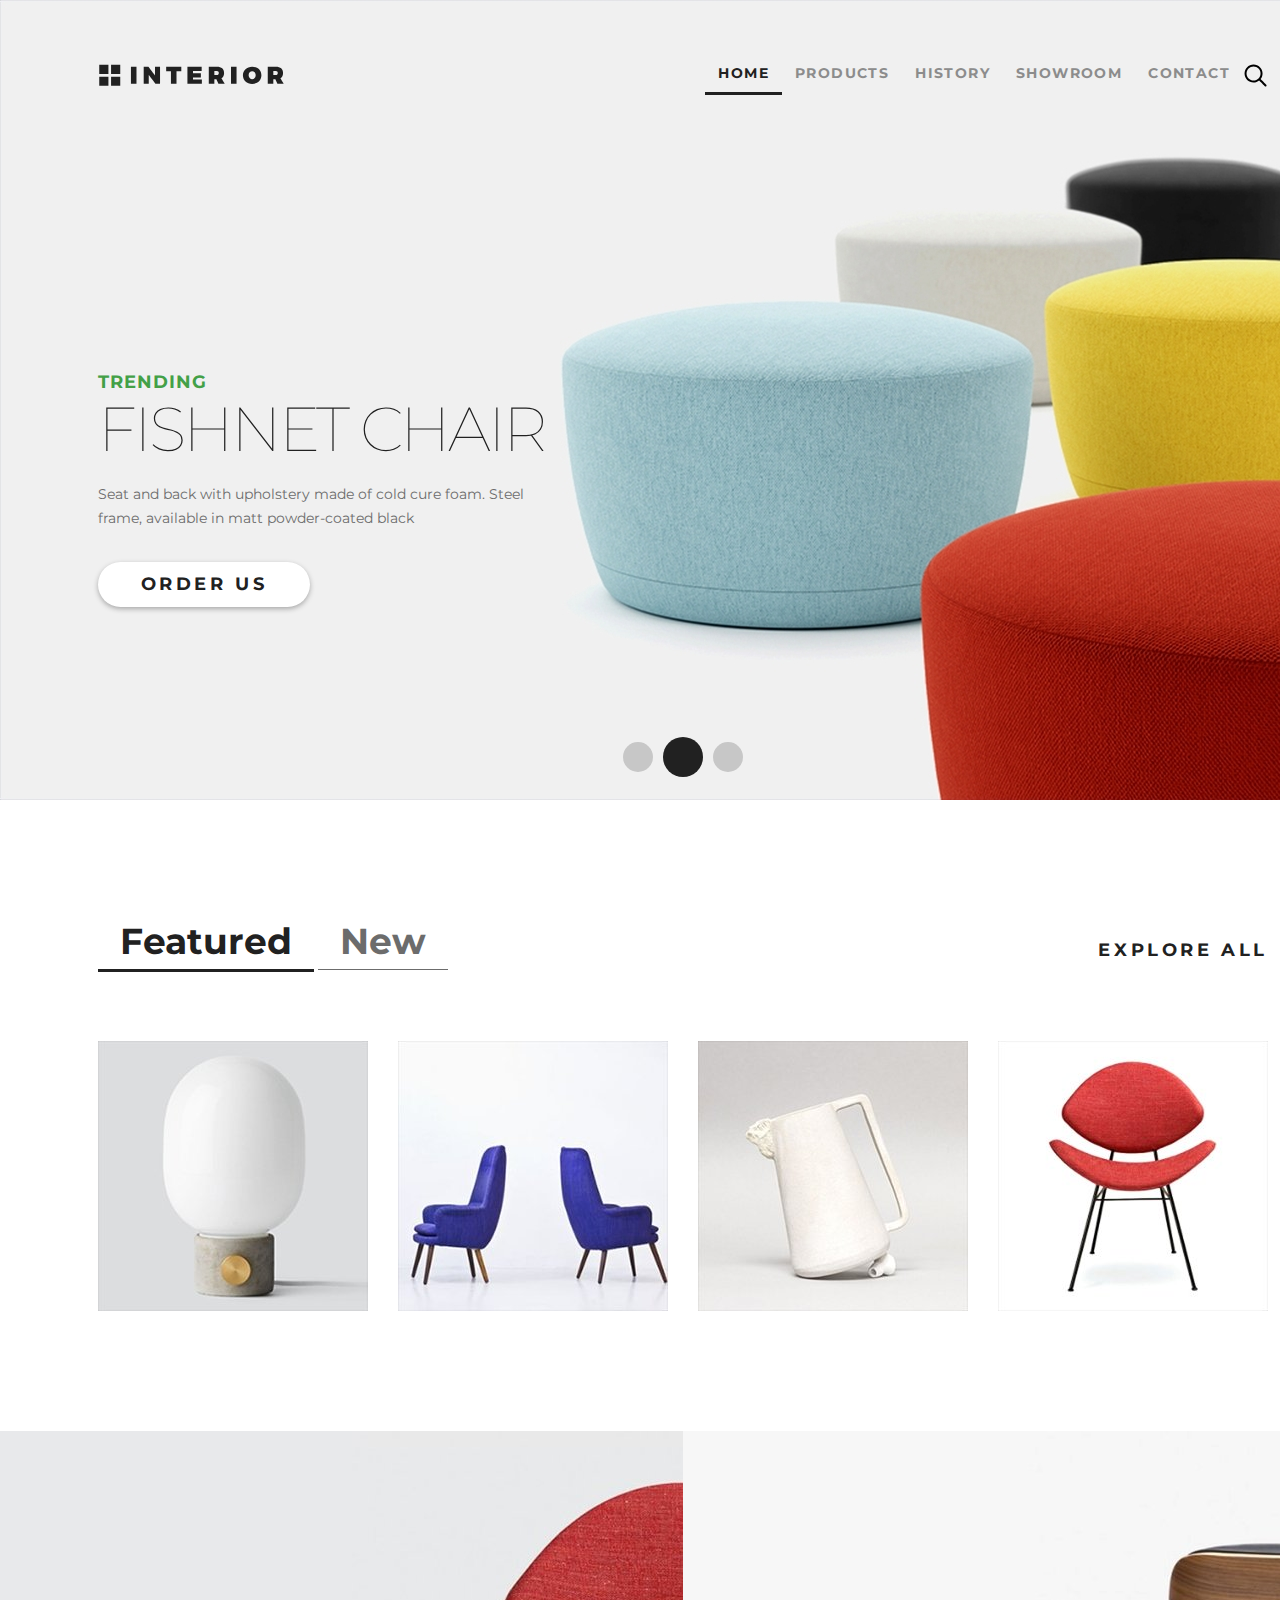
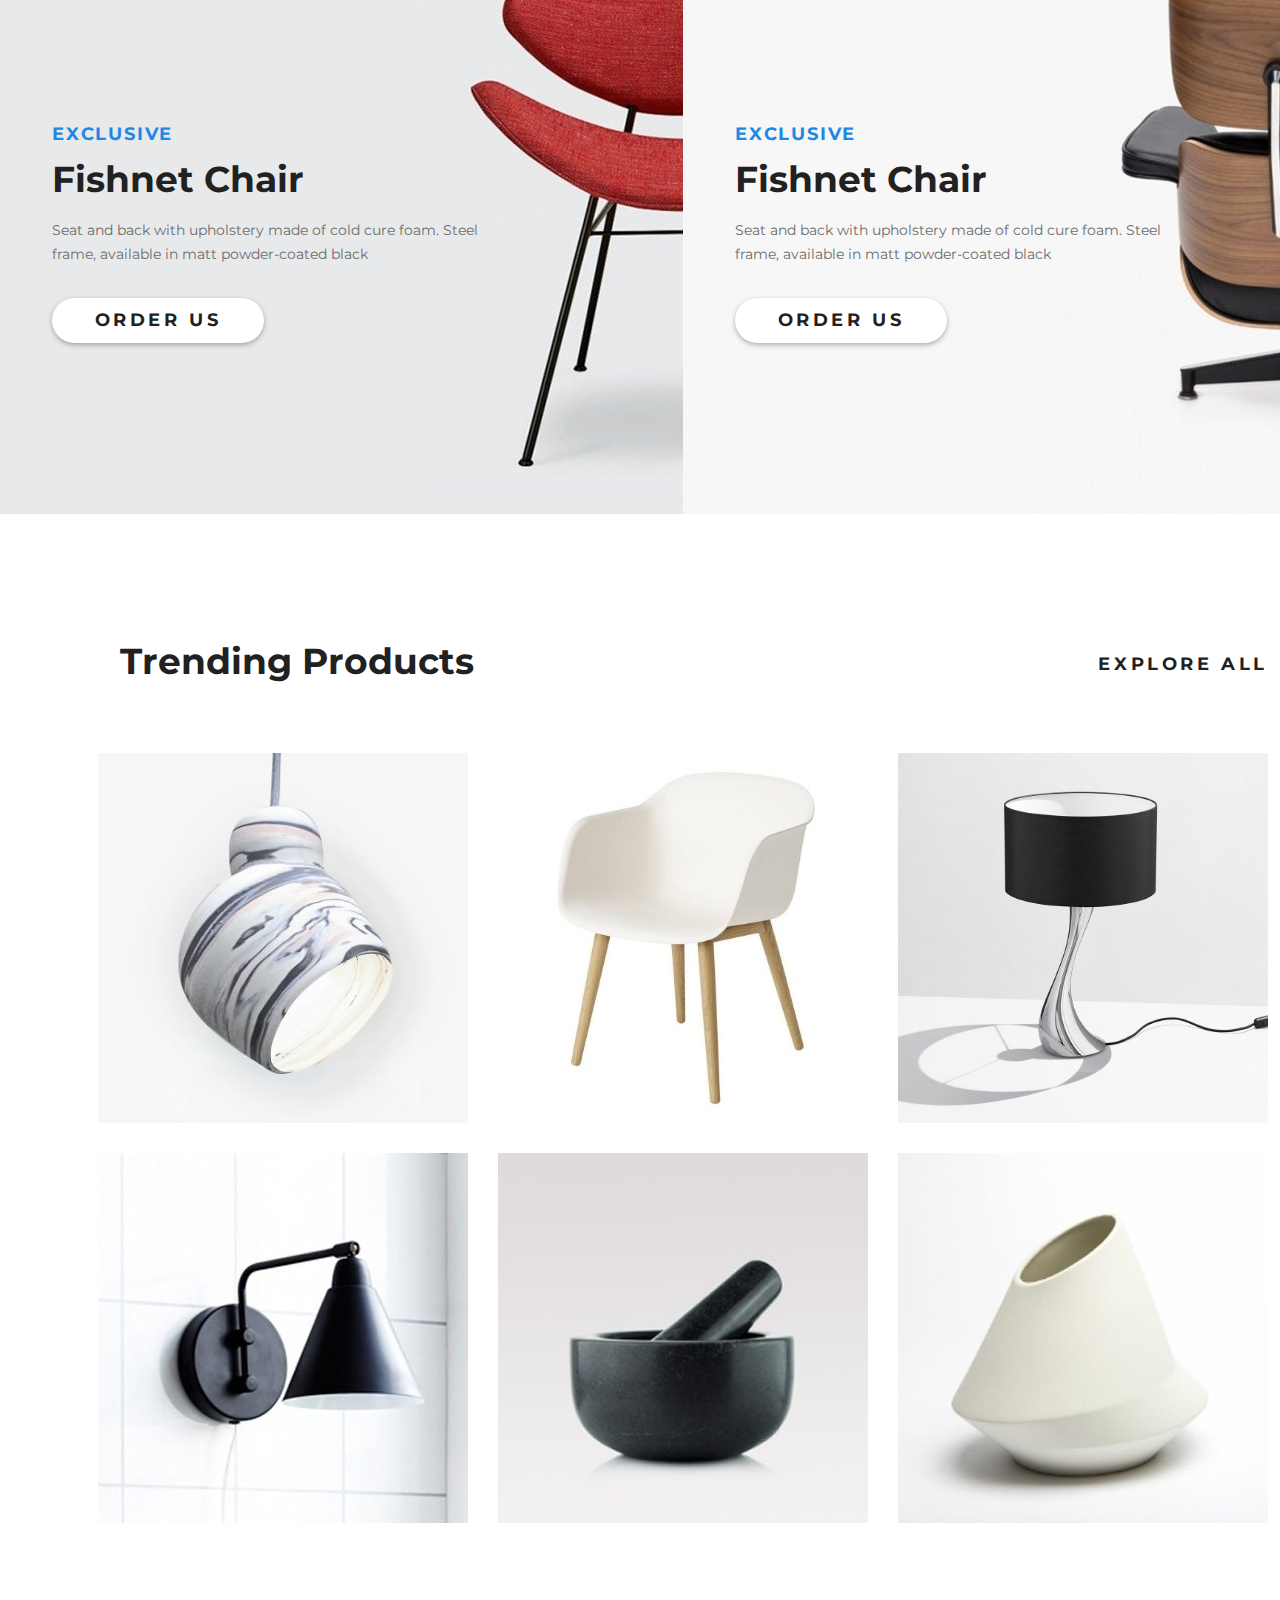
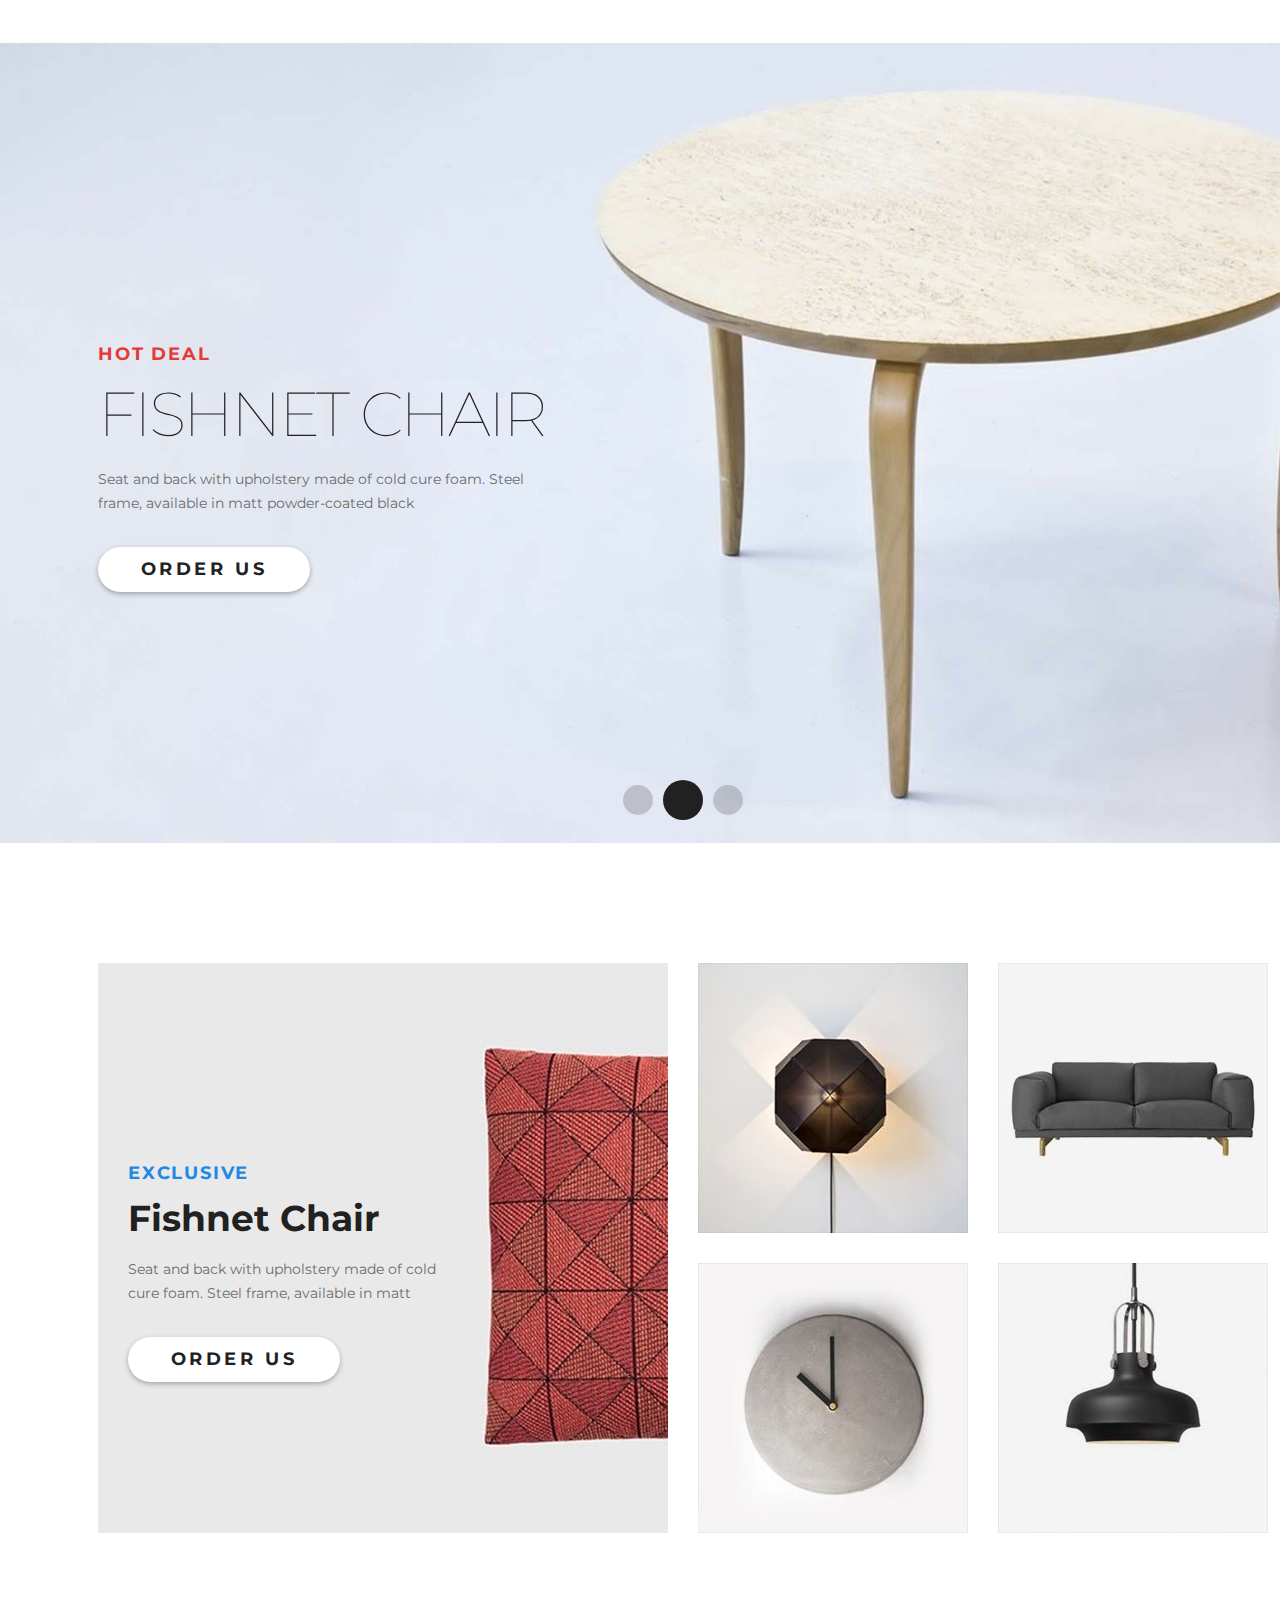
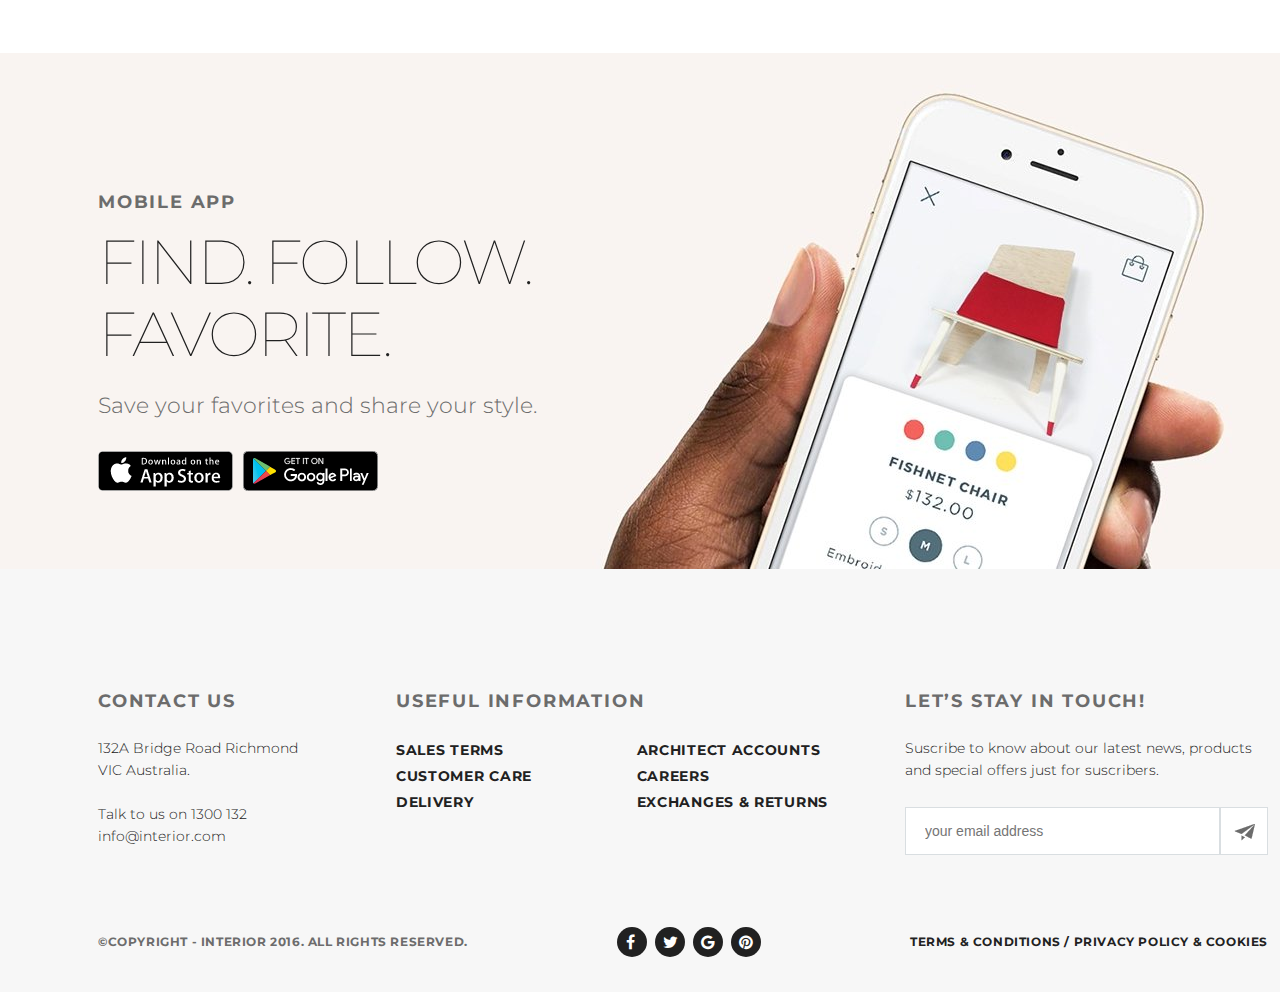
<file: index.html>
<!DOCTYPE html>
<html lang="en">
  <head>
    <meta charset="UTF-8" />
    <meta name="viewport" content="width=device-width, initial-scale=1.0" />
    <link rel="stylesheet" href="styles/style.css" />
    <link href="https://fonts.googleapis.com/css2?family=Montserrat:wght@100;300;400;700&display=swap" rel="stylesheet" />
    <link rel="stylesheet" href="https://cdnjs.cloudflare.com/ajax/libs/font-awesome/4.7.0/css/font-awesome.min.css" />
    <link rel="shortcut icon" href="interior.ico" type="image/x-icon" />
    <title>InteriorShop</title>
  </head>
  <body>
    <div class="container">
      <div class="slider padding-site">
        <!-- ХИДЕР -->
        <header class="header clearfix">
          <a class="menu-logo" href="index.html">
            <img src="img/logo.svg" alt="logo" />
          </a>
          <nav>
            <ul class="menu clearfix">
              <li class="menu-list">
                <a href="#" class="menu-link menu-link-active">HOME</a>
              </li>
              <li class="menu-list">
                <a href="products.html" class="menu-link">PRODUCTS</a>
              </li>
              <li class="menu-list">
                <a href="#" class="menu-link">HISTORY</a>
              </li>
              <li class="menu-list">
                <a href="#" class="menu-link">SHOWROOM</a>
              </li>
              <li class="menu-list">
                <a href="contacts.html" class="menu-link">CONTACT</a>
              </li>
              <li class="menu-list">
                    <a href="#" class="menu-search">
                  <img src="img/search.svg" alt="search" />
                </a>
              </li>
            </ul>
          </nav>
        </header>
        <!-- ТЕКСТ НА СЛАЙДЕРЕ ПОД ХИДЕРОМ -->
        <div class="slider-text">
          <p class="slider-trending">TRENDING</p>
          <h2 class="slider-h2">Fishnet Chair</h2>
          <p class="slider-content">Seat and back with upholstery made of cold cure foam. Steel frame, available in matt powder-coated black</p>
          <a href="product-details.html" class="button">
            <span>Order Us</span>
          </a>
        </div>
        <div class="pagination"><a href="#" class="circle"></a><a href="#" class="circle circle-active"></a><a href="#" class="circle"></a></div>
      </div>
      <!-- FEATURED-NEW - explore all  -->
      <div class="featured-content padding-site">
        <a href="#" class="featured-text featured-text-active">Featured</a>
        <a href="#" class="featured-text">New</a>
        <div class="explore-button">
          <a href="products.html">
            <span>Explore all</span>
          </a>
        </div>
      </div>
      <div class="product-container padding-site">
        <!-- - 4 картинки в ряд -->
        <div class="featured-product">
          <img src="img/product_1_172.jpg" alt="product_1" class="featured-image" />
          <div class="overlay">
            <a href="product-details.html" class="img-button"><img src="img/arrow_181.svg" alt="arrow_181" /></a>
            <div class="overlay-header">Fishnet Chair</div>
            <div class="overlay-text">Seat and back with upholstery made of cold cure foam</div>
          </div>
        </div>
        <div class="featured-product">
          <img src="img/product_2_170.jpg" alt="product_2" class="featured-image" />
          <div class="overlay">
            <a href="product-details.html" class="img-button"><img src="img/arrow_181.svg" alt="arrow_181" /></a>
            <div class="overlay-header">Fishnet Chair</div>
            <div class="overlay-text">Seat and back with upholstery made of cold cure foam</div>
          </div>
        </div>
        <div class="featured-product">
          <img src="img/product_3_168.jpg" alt="product_3" class="featured-image" />
          <div class="overlay">
            <a href="product-details.html" class="img-button"><img src="img/arrow_181.svg" alt="arrow_181" /></a>
            <div class="overlay-header">Fishnet Chair</div>
            <div class="overlay-text">Seat and back with upholstery made of cold cure foam</div>
          </div>
        </div>
        <div class="featured-product">
          <img src="img/product_4_166.jpg" alt="product_4" class="featured-image" />
          <div class="overlay">
            <a href="product-details.html" class="img-button"><img src="img/arrow_181.svg" alt="arrow_181" /></a>
            <div class="overlay-header">Fishnet Chair</div>
            <div class="overlay-text">Seat and back with upholstery made of cold cure foam</div>
          </div>
        </div>
      </div>
      <!-- ПРОМО МАТЕРИАЛЫ (БОЛЬШИЕ КАРТИНКИ) -->
      <div class="promo-container">
        <div class="promo-item-left">
          <div class="slider-text">
            <p class="slider-promo">Exclusive</p>
            <h2 class="slider-h2-promo">Fishnet Chair</h2>
            <p class="slider-content">Seat and back with upholstery made of cold cure foam. Steel frame, available in matt powder-coated black</p>
            <a href="product-details.html" class="button"><span>Order Us</span></a>
          </div>
        </div>
        <div class="promo-item-right">
          <div class="slider-text">
            <p class="slider-promo">Exclusive</p>
            <h2 class="slider-h2-promo">Fishnet Chair</h2>
            <p class="slider-content">Seat and back with upholstery made of cold cure foam. Steel frame, available in matt powder-coated black</p>
            <a href="product-details.html" class="button"><span>Order Us</span></a>
          </div>
        </div>
      </div>
      <!-- TRENDING PRODUCTS - 6 КАРТИНОК В 2 РЯДА-->
      <div class="trending-products-container padding-site">
        <div class="trending-text">
          <p>Trending Products</p>
        </div>

        <div class="explore-button">
          <a href="products.html"><span>Explore all</span></a>
        </div>
        <div class="trending-imgs">
          <div class="trending-row">
            <div class="featured-product">
              <img src="img/product_11_117.jpg" alt="product_11" />
              <div class="overlay-big">
                <a href="product-details.html" class="img-button"><img src="img/arrow_181.svg" alt="arrow_181" /></a>
                <div class="overlay-header">Fishnet Chair</div>
                <div class="overlay-text">Seat and back with upholstery made of cold cure foam. Steel frame, available in matt powder-coated black</div>
              </div>
            </div>
            <div class="featured-product">
              <img src="img/product_21_115.jpg" alt="product_21" />
              <div class="overlay-big">
                <a href="product-details.html" class="img-button"><img src="img/arrow_181.svg" alt="arrow_181" /></a>
                <div class="overlay-header">Fishnet Chair</div>
                <div class="overlay-text">Seat and back with upholstery made of cold cure foam. Steel frame, available in matt powder-coated black</div>
              </div>
            </div>
            <div class="featured-product">
              <img src="img/product_31_113.jpg" alt="product_31" />
              <div class="overlay-big">
                <a href="product-details.html" class="img-button"><img src="img/arrow_181.svg" alt="arrow_181" /></a>
                <div class="overlay-header">Fishnet Chair</div>
                <div class="overlay-text">Seat and back with upholstery made of cold cure foam. Steel frame, available in matt powder-coated black</div>
              </div>
            </div>
          </div>
          <div class="trending-row">
            <div class="featured-product">
              <img src="img/product_41_111.jpg" alt="product_41" />
              <div class="overlay-big">
                <a href="product-details.html" class="img-button"><img src="img/arrow_181.svg" alt="arrow_181" /></a>
                <div class="overlay-header">Fishnet Chair</div>
                <div class="overlay-text">Seat and back with upholstery made of cold cure foam. Steel frame, available in matt powder-coated black</div>
              </div>
            </div>
            <div class="featured-product">
              <img src="img/product_5_109.jpg" alt="product_5" />
              <div class="overlay-big">
                <a href="product-details.html" class="img-button"><img src="img/arrow_181.svg" alt="arrow_181" /></a>
                <div class="overlay-header">Fishnet Chair</div>
                <div class="overlay-text">Seat and back with upholstery made of cold cure foam. Steel frame, available in matt powder-coated black</div>
              </div>
            </div>
            <div class="featured-product">
              <img src="img/product_6_107.jpg" alt="product_6" />
              <div class="overlay-big">
                <a href="product-details.html" class="img-button"><img src="img/arrow_181.svg" alt="arrow_181" /></a>
                <div class="overlay-header">Fishnet Chair</div>
                <div class="overlay-text">Seat and back with upholstery made of cold cure foam. Steel frame, available in matt powder-coated black</div>
              </div>
            </div>
          </div>
        </div>
      </div>
      <!-- HOT DEAL SLIDER  -->
      <div class="slider-hd padding-site">
        <div class="slider-hd-text">
          <p class="slider-hd-header">Hot deal</p>
          <h2 class="slider-hd-h2">Fishnet Chair</h2>
          <p class="slider-hd-content">Seat and back with upholstery made of cold cure foam. Steel frame, available in matt powder-coated black</p>
          <a href="product-details.html" class="button"><span>Order Us</span></a>
        </div>
        <div class="pagination"><a href="#" class="circle"></a><a href="#" class="circle circle-active"></a><a href="#" class="circle"></a></div>
      </div>
      <!-- EXCLUSIVE - 1 + 4 картинки -->
      <div class="exclusive-container padding-site">
        <div class="exclusive-left">
          <div class="slider-text-exclusive">
            <p class="slider-promo">Exclusive</p>
            <h2 class="slider-h2-promo">Fishnet Chair</h2>
            <p class="slider-content-exclusive">Seat and back with upholstery made of cold cure foam. Steel frame, available in matt</p>
            <a href="product-details.html" class="button"><span>Order Us</span></a>
          </div>
        </div>
        <div class="exclusive-right">
          <div class="exclusive-row">
            <a href="product-details.html"><img src="img/product_2_sm_64.jpg" alt="product_2_sm_64" /></a>
            <a href="product-details.html"><img src="img/product_3_sm_62.jpg" alt="product_3_sm_62" /></a>
          </div>
          <div class="exclusive-row">
            <a href="product-details.html"><img src="img/product_4_sm_60.jpg" alt="product_4_sm_60" /></a>
            <a href="product-details.html"><img src="img/product_5_sm_58.jpg" alt="img/product_5_sm_58" /></a>
          </div>
        </div>
      </div>
      <!-- БЛОК ПРО МОБИЛЬНОЕ ПРИЛОЖЕНИЕ -->
      <div class="mobile-app">
        <div class="mobile-text padding-site">
          <p class="slider-mobile">mobile app</p>
          <h2 class="slider-h2-mobile">Find. Follow. Favorite.</h2>
          <p class="slider-mobile-content">Save your favorites and share your style.</p>
          <div class="app-button">
            <a href="https://www.apple.com/ru/app-store/" target="_blank">
              <img src="img/app_store_47.png" alt="app_store" />
            </a>
            <a href="https://play.google.com/store" target="_blank">
              <img src="img/google_play_46.png" alt="google_play" />
            </a>
          </div>
        </div>
      </div>
      <!-- ФУТЕР -->
      <footer>
        <div class="footer-container">
          <div class="footer-top padding-site">
            <div class="footer-contacts">
              <div class="footer-text-header">
                <p>contact us</p>
              </div>
              <div class="footer-contacts-text">132A Bridge Road Richmond VIC Australia.<br /><br />Talk to us on 1300 132 info@interior.com</div>
            </div>
            <div class="footer-info">
              <div class="footer-text-header">Useful Information</div>
              <div class="footer-info-links">
                <div class="footer-info-links-column">
                  <div>
                    <a href="#">Sales terms</a>
                  </div>
                  <div>
                    <a href="#">Customer care</a>
                  </div>
                  <div>
                    <a href="#">Delivery</a>
                  </div>
                </div>
                <div class="footer-info-links-column">
                  <div>
                    <a href="#">Architect accounts</a>
                  </div>
                  <div>
                    <a href="#">Careers</a>
                  </div>
                  <div>
                    <a href="#">Exchanges &amp; returns</a>
                  </div>
                </div>
              </div>
            </div>
            <div class="footer-touch">
              <div class="footer-text-header">
                <p>Let’s Stay in Touch!</p>
              </div>
              <div class="footer-touch-text">
                <p>Suscribe to know about our latest news, products and special offers just for suscribers.</p>
              </div>
              <form class="footer-touch-email">
                <input type="email" class="email-text" placeholder="your email address" />
                <button type="submit" class="email-button"><img src="img/email_logo_19.png" alt="email_logo" /></button>
              </form>
            </div>
          </div>
          <div class="footer-bottom padding-site">
            <div class="copy-terms">&copy;Copyright - INTERIOR 2016. All Rights Reserved.</div>
            <div class="social">
              <a href="https://www.facebook.com/" target="_blank" class="fa fa-facebook"></a>
              <a href="https://twitter.com/?lang=ru" target="_blank" class="fa fa-twitter"></a>
              <a href="https://www.google.com/" target="_blank" class="fa fa-google"></a>
              <a href="https://www.pinterest.com/" target="_blank" class="fa fa-pinterest"></a>
            </div>
            <div class="copy-terms"><a href="#">Terms & Conditions / Privacy policy & Cookies</a></div>
          </div>
        </div>
      </footer>
    </div>
  </body>
</html>
</file>
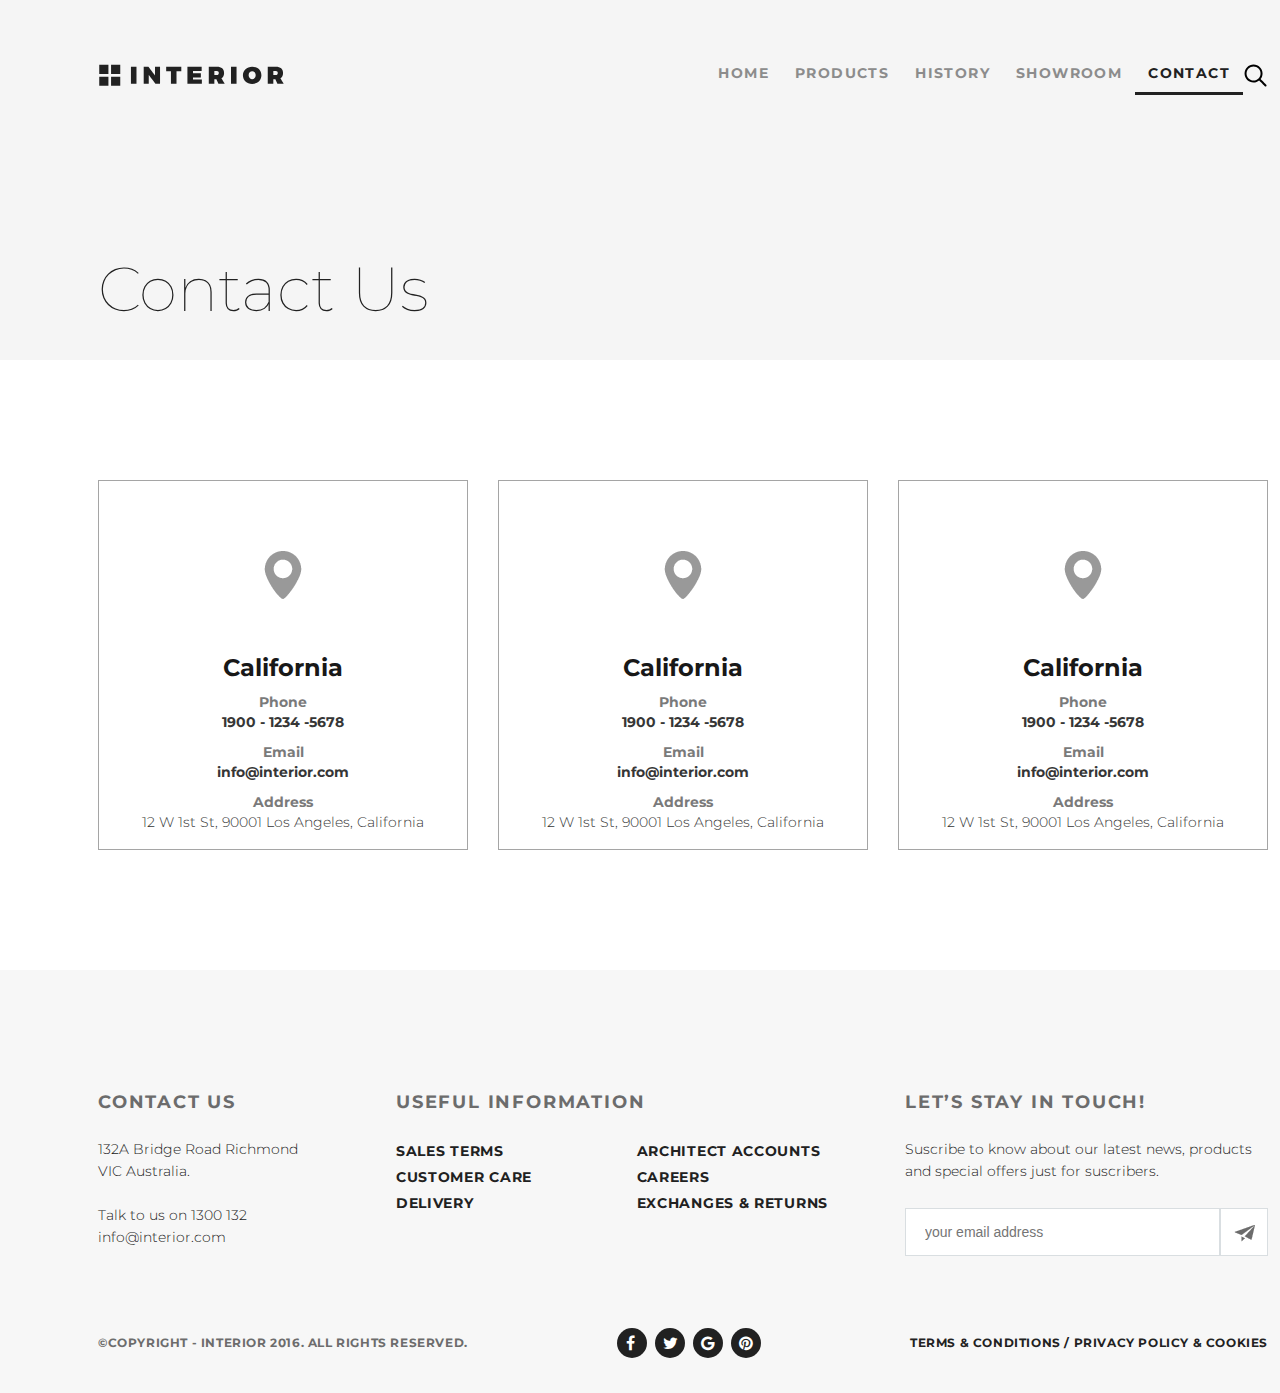
<file: contacts.html>
<!DOCTYPE html>
<html lang="en">
  <head>
    <meta charset="UTF-8" />
    <meta name="viewport" content="width=device-width, initial-scale=1.0" />
    <link rel="stylesheet" href="styles/style.css" />
    <link rel="stylesheet" href="styles/contacts.css" />
    <link href="https://fonts.googleapis.com/css2?family=Montserrat:wght@100;300;400;700&display=swap" rel="stylesheet" />
    <link rel="stylesheet" href="https://cdnjs.cloudflare.com/ajax/libs/font-awesome/4.7.0/css/font-awesome.min.css" />
    <link rel="shortcut icon" href="interior.ico" type="image/x-icon" />
    <title>InteriorShop</title>
  </head>
  <body>
    <div class="container">
      <div class="slider-contacts padding-site">
        <!-- ХИДЕР -->
        <header class="header clearfix">
          <a class="menu-logo" href="index.html">
            <img src="img/logo.svg" alt="logo" />
          </a>
          <nav>
            <ul class="menu clearfix">
              <li class="menu-list">
                <a href="index.html" class="menu-link">HOME</a>
              </li>
              <li class="menu-list">
                <a href="products.html" class="menu-link">PRODUCTS</a>
              </li>
              <li class="menu-list">
                <a href="#" class="menu-link">HISTORY</a>
              </li>
              <li class="menu-list">
                <a href="#" class="menu-link">SHOWROOM</a>
              </li>
              <li class="menu-list">
                <a href="#" class="menu-link menu-link-active"> CONTACT</a>
              </li>
              <li class="menu-list">
                <a href="#" class="menu-search">
                  <img src="img/search.svg" alt="search" />
                </a>
              </li>
            </ul>
          </nav>
        </header>
        <div class="contacts-text">
          <h2 class="contacts-h2">Contact Us</h2>
        </div>
      </div>
      <!-- Ссылки на карты -->
      <div class="contacts-map-container padding-site">
        <div class="contacts-map">
          <a href="https://www.google.com/maps/place/12+W+1st+St,+Los+Angeles,+CA+90012,+%D0%A1%D0%A8%D0%90/@34.0522459,-118.2455981,17z/data=!3m1!4b1!4m8!1m2!2m1!1s12+W+1st+St,+90001+Los+Angeles,+California!3m4!1s0x80c2c648d4127d29:0xfbd425ff5489637c!8m2!3d34.0522459!4d-118.2434094" target="_blank"><img src="img/mapS_32.png" alt="mapSign" class="map-ico" /></a>
          <h2>California</h2>
          <!-- PEA = Phone Email Address -->
          <div>
            <p class="map-PEA">Phone</p>
            <p class="map-PE-text">1900 - 1234 -5678</p>
            <p class="map-PEA">Email</p>
            <p class="map-PE-text">info@interior.com</p>
            <p class="map-PEA">Address</p>
            <p class="map-A-text">12 W 1st St, 90001 Los Angeles, California</p>
          </div>
        </div>
        <div class="contacts-map">
          <a href="https://www.google.com/maps/place/12+W+1st+St,+Los+Angeles,+CA+90012,+%D0%A1%D0%A8%D0%90/@34.0522459,-118.2455981,17z/data=!3m1!4b1!4m8!1m2!2m1!1s12+W+1st+St,+90001+Los+Angeles,+California!3m4!1s0x80c2c648d4127d29:0xfbd425ff5489637c!8m2!3d34.0522459!4d-118.2434094" target="_blank"><img src="img/mapS_32.png" alt="mapSign" class="map-ico" /></a>
          <h2>California</h2>
          <!-- PEA = Phone Email Address -->
          <div>
            <p class="map-PEA">Phone</p>
            <p class="map-PE-text">1900 - 1234 -5678</p>
            <p class="map-PEA">Email</p>
            <p class="map-PE-text">info@interior.com</p>
            <p class="map-PEA">Address</p>
            <p class="map-A-text">12 W 1st St, 90001 Los Angeles, California</p>
          </div>
        </div>
        <div class="contacts-map">
          <a href="https://www.google.com/maps/place/12+W+1st+St,+Los+Angeles,+CA+90012,+%D0%A1%D0%A8%D0%90/@34.0522459,-118.2455981,17z/data=!3m1!4b1!4m8!1m2!2m1!1s12+W+1st+St,+90001+Los+Angeles,+California!3m4!1s0x80c2c648d4127d29:0xfbd425ff5489637c!8m2!3d34.0522459!4d-118.2434094" target="_blank"><img src="img/mapS_32.png" alt="mapSign" class="map-ico" /></a>
          <h2>California</h2>
          <!-- PEA = Phone Email Address -->
          <div>
            <p class="map-PEA">Phone</p>
            <p class="map-PE-text">1900 - 1234 -5678</p>
            <p class="map-PEA">Email</p>
            <p class="map-PE-text">info@interior.com</p>
            <p class="map-PEA">Address</p>
            <p class="map-A-text">12 W 1st St, 90001 Los Angeles, California</p>
          </div>
        </div>
      </div>
      <!-- ФУТЕР -->
      <footer>
        <div class="footer-container">
          <div class="footer-top padding-site">
            <div class="footer-contacts">
              <div class="footer-text-header">
                <p>contact us</p>
              </div>
              <div class="footer-contacts-text">132A Bridge Road Richmond VIC Australia.<br /><br />Talk to us on 1300 132 info@interior.com</div>
            </div>
            <div class="footer-info">
              <div class="footer-text-header">Useful Information</div>
              <div class="footer-info-links">
                <div class="footer-info-links-column">
                  <div>
                    <a href="#">Sales terms</a>
                  </div>
                  <div>
                    <a href="#">Customer care</a>
                  </div>
                  <div>
                    <a href="#">Delivery</a>
                  </div>
                </div>
                <div class="footer-info-links-column">
                  <div>
                    <a href="#">Architect accounts</a>
                  </div>
                  <div>
                    <a href="#">Careers</a>
                  </div>
                  <div>
                    <a href="#">Exchanges &amp; returns</a>
                  </div>
                </div>
              </div>
            </div>
            <div class="footer-touch">
              <div class="footer-text-header">
                <p>Let’s Stay in Touch!</p>
              </div>
              <div class="footer-touch-text">
                <p>Suscribe to know about our latest news, products and special offers just for suscribers.</p>
              </div>
              <form class="footer-touch-email">
                <input type="email" class="email-text" placeholder="your email address" />
                <button type="submit" class="email-button"><img src="img/email_logo_19.png" alt="email_logo" /></button>
              </form>
            </div>
          </div>
          <div class="footer-bottom padding-site">
            <div class="copy-terms">&copy;Copyright - INTERIOR 2016. All Rights Reserved.</div>
            <div class="social">
              <a href="https://www.facebook.com/" target="_blank" class="fa fa-facebook"></a>
              <a href="https://twitter.com/?lang=ru" target="_blank" class="fa fa-twitter"></a>
              <a href="https://www.google.com/" target="_blank" class="fa fa-google"></a>
              <a href="https://www.pinterest.com/" target="_blank" class="fa fa-pinterest"></a>
            </div>
            <div class="copy-terms"><a href="#">Terms & Conditions / Privacy policy & Cookies</a></div>
          </div>
        </div>
      </footer>
    </div>
  </body>
</html>
</file>
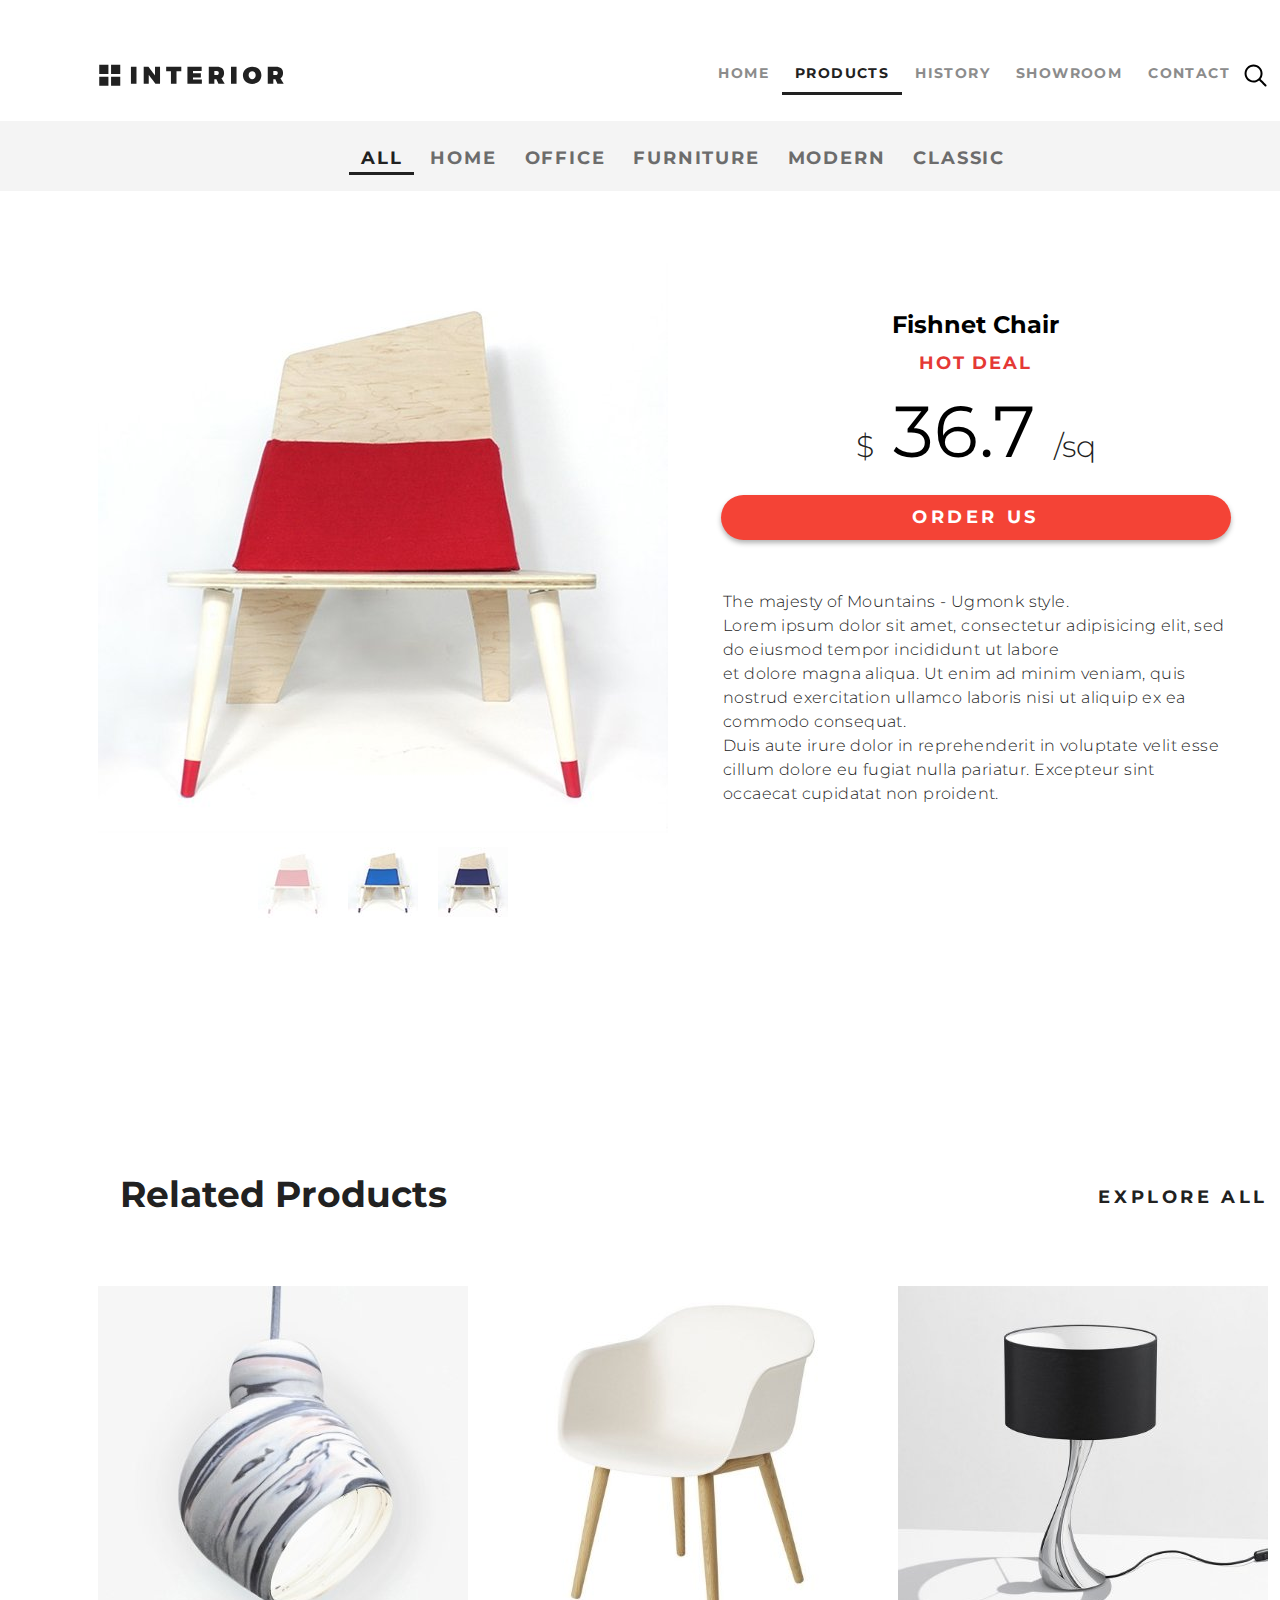
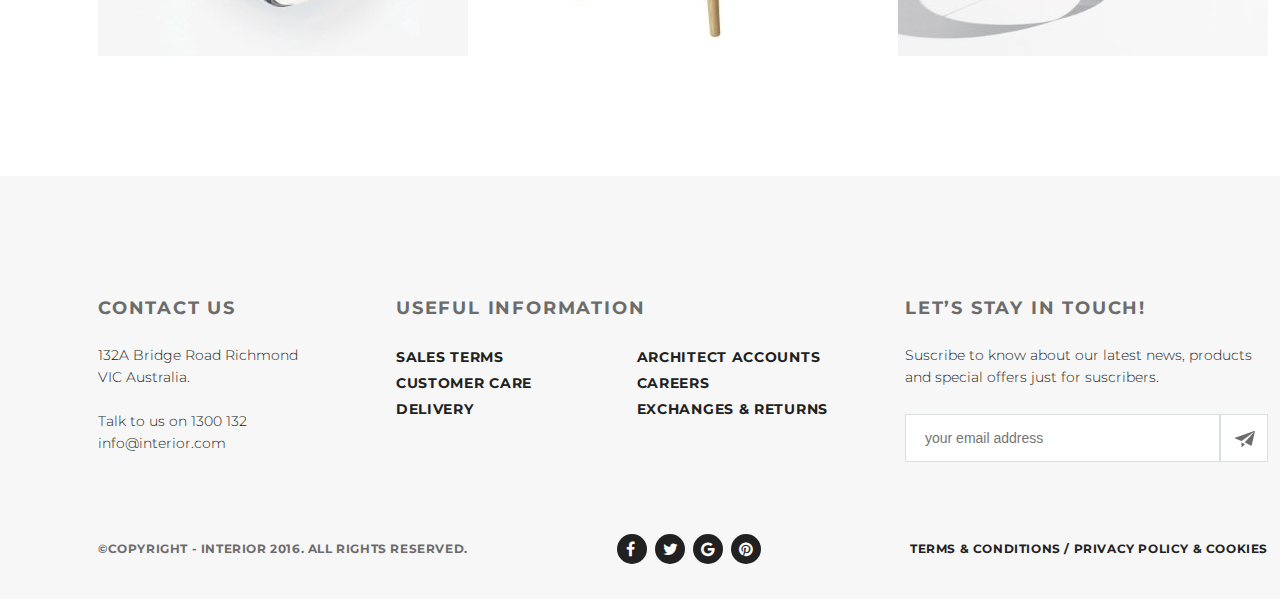
<file: product-details.html>
<!DOCTYPE html>
<html lang="en">
  <head>
    <meta charset="UTF-8" />
    <meta name="viewport" content="width=device-width, initial-scale=1.0" />
    <link rel="stylesheet" href="styles/style.css" />
    <link rel="stylesheet" href="styles/products.css" />
    <link href="https://fonts.googleapis.com/css2?family=Montserrat:wght@100;300;400;700&display=swap" rel="stylesheet" />
    <link rel="stylesheet" href="https://cdnjs.cloudflare.com/ajax/libs/font-awesome/4.7.0/css/font-awesome.min.css" />
    <link rel="shortcut icon" href="interior.ico" type="image/x-icon" />
    <title>InteriorShop</title>
  </head>
  <body>
    <div class="container">
      <div class="slider-contacts padding-site">
        <!-- ХИДЕР -->
        <header class="header clearfix">
          <a class="menu-logo" href="index.html">
            <img src="img/logo.svg" alt="logo" />
          </a>
          <nav>
            <ul class="menu clearfix">
              <li class="menu-list">
                <a href="index.html" class="menu-link">HOME</a>
              </li>
              <li class="menu-list">
                <a href="products.html" class="menu-link menu-link-active">PRODUCTS</a>
              </li>
              <li class="menu-list">
                <a href="#" class="menu-link">HISTORY</a>
              </li>
              <li class="menu-list">
                <a href="#" class="menu-link">SHOWROOM</a>
              </li>
              <li class="menu-list">
                <a href="contacts.html" class="menu-link"> CONTACT</a>
              </li>
              <li class="menu-list">
                <a href="#" class="menu-search">
                  <img src="img/search.svg" alt="search" />
                </a>
              </li>
            </ul>
          </nav>
        </header>
      </div>
      <!-- TAB MENU -->
      <div class="detailes-tab-container">
        <div class="detailes-tab padding-site">
          <a href="#" class="tab-text tab-text-active">All</a>
          <a href="#" class="tab-text">HOME</a>
          <a href="#" class="tab-text">OFFICE</a>
          <a href="#" class="tab-text">FURNITURE</a>
          <a href="#" class="tab-text">MODERN</a>
          <a href="#" class="tab-text">CLASSIC</a>
        </div>
      </div>
      <div class="product-description-container padding-site">
        <div class="product-img">
          <div class="product-img-big">
            <img src="img/slider1_43.jpg" alt="big_red" />
          </div>
          <div class="pagination-imgs">
            <a href="#"><img src="img/controll2_47.jpg" alt="small_red" /></a>
            <a href="#"><img src="img/controll_55.jpg" alt="small_blue" /></a>
            <a href="#"><img src="img/controll11_51.jpg" alt="small_darkblue" /></a>
          </div>
        </div>
        <div class="product-description">
          <div class="product-description-text">
            <h2 class="">Fishnet Chair</h2>
            <p class="slider-hd-header">Hot deal</p>
            <p class="product-price">
              <span>$</span>
              <span>36.7</span>
              <span>/sq</span>
            </p>
            <a href="#" class="red-button"><span>Order Us</span></a>
            <p class="product-text">
              The majesty of Mountains - Ugmonk style.<br />
              Lorem ipsum dolor sit amet, consectetur adipisicing elit, sed do eiusmod tempor incididunt ut labore<br />
              et dolore magna aliqua. Ut enim ad minim veniam, quis nostrud exercitation ullamco laboris nisi ut aliquip ex ea commodo consequat. <br />
              Duis aute irure dolor in reprehenderit in voluptate velit esse cillum dolore eu fugiat nulla pariatur. Excepteur sint occaecat cupidatat non proident.<br />
            </p>
          </div>
        </div>
      </div>
      <div class="related-container padding-site">
        <div class="related-text">
          <p>Related Products</p>
        </div>

        <div class="explore-button">
          <a href="products.html"><span>Explore all</span></a>
        </div>
        <div class="trending-imgs">
          <div class="trending-row">
            <div class="featured-product">
              <img src="img/product_11_117.jpg" alt="product_11" />
              <div class="overlay-big">
                <a href="product-details.html" class="img-button"><img src="img/arrow_181.svg" alt="arrow_181" /></a>
                <div class="overlay-header">Fishnet Chair</div>
                <div class="overlay-text">Seat and back with upholstery made of cold cure foam. Steel frame, available in matt powder-coated black</div>
              </div>
            </div>
            <div class="featured-product">
              <img src="img/product_21_115.jpg" alt="product_21" />
              <div class="overlay-big">
                <a href="product-details.html" class="img-button"><img src="img/arrow_181.svg" alt="arrow_181" /></a>
                <div class="overlay-header">Fishnet Chair</div>
                <div class="overlay-text">Seat and back with upholstery made of cold cure foam. Steel frame, available in matt powder-coated black</div>
              </div>
            </div>
            <div class="featured-product">
              <img src="img/product_31_113.jpg" alt="product_31" />
              <div class="overlay-big">
                <a href="product-details.html" class="img-button"><img src="img/arrow_181.svg" alt="arrow_181" /></a>
                <div class="overlay-header">Fishnet Chair</div>
                <div class="overlay-text">Seat and back with upholstery made of cold cure foam. Steel frame, available in matt powder-coated black</div>
              </div>
            </div>
          </div>
        </div>
      </div>
      <!-- ФУТЕР -->
      <footer>
        <div class="footer-container">
          <div class="footer-top padding-site">
            <div class="footer-contacts">
              <div class="footer-text-header">
                <p>contact us</p>
              </div>
              <div class="footer-contacts-text">132A Bridge Road Richmond VIC Australia.<br /><br />Talk to us on 1300 132 info@interior.com</div>
            </div>
            <div class="footer-info">
              <div class="footer-text-header">Useful Information</div>
              <div class="footer-info-links">
                <div class="footer-info-links-column">
                  <div>
                    <a href="#">Sales terms</a>
                  </div>
                  <div>
                    <a href="#">Customer care</a>
                  </div>
                  <div>
                    <a href="#">Delivery</a>
                  </div>
                </div>
                <div class="footer-info-links-column">
                  <div>
                    <a href="#">Architect accounts</a>
                  </div>
                  <div>
                    <a href="#">Careers</a>
                  </div>
                  <div>
                    <a href="#">Exchanges &amp; returns</a>
                  </div>
                </div>
              </div>
            </div>
            <div class="footer-touch">
              <div class="footer-text-header">
                <p>Let’s Stay in Touch!</p>
              </div>
              <div class="footer-touch-text">
                <p>Suscribe to know about our latest news, products and special offers just for suscribers.</p>
              </div>
              <form class="footer-touch-email">
                <input type="email" class="email-text" placeholder="your email address" />
                <button type="submit" class="email-button"><img src="img/email_logo_19.png" alt="email_logo" /></button>
              </form>
            </div>
          </div>
          <div class="footer-bottom padding-site">
            <div class="copy-terms">&copy;Copyright - INTERIOR 2016. All Rights Reserved.</div>
            <div class="social">
              <a href="https://www.facebook.com/" target="_blank" class="fa fa-facebook"></a>
              <a href="https://twitter.com/?lang=ru" target="_blank" class="fa fa-twitter"></a>
              <a href="https://www.google.com/" target="_blank" class="fa fa-google"></a>
              <a href="https://www.pinterest.com/" target="_blank" class="fa fa-pinterest"></a>
            </div>
            <div class="copy-terms"><a href="#">Terms & Conditions / Privacy policy & Cookies</a></div>
          </div>
        </div>
      </footer>
    </div>
  </body>
</html>
</file>
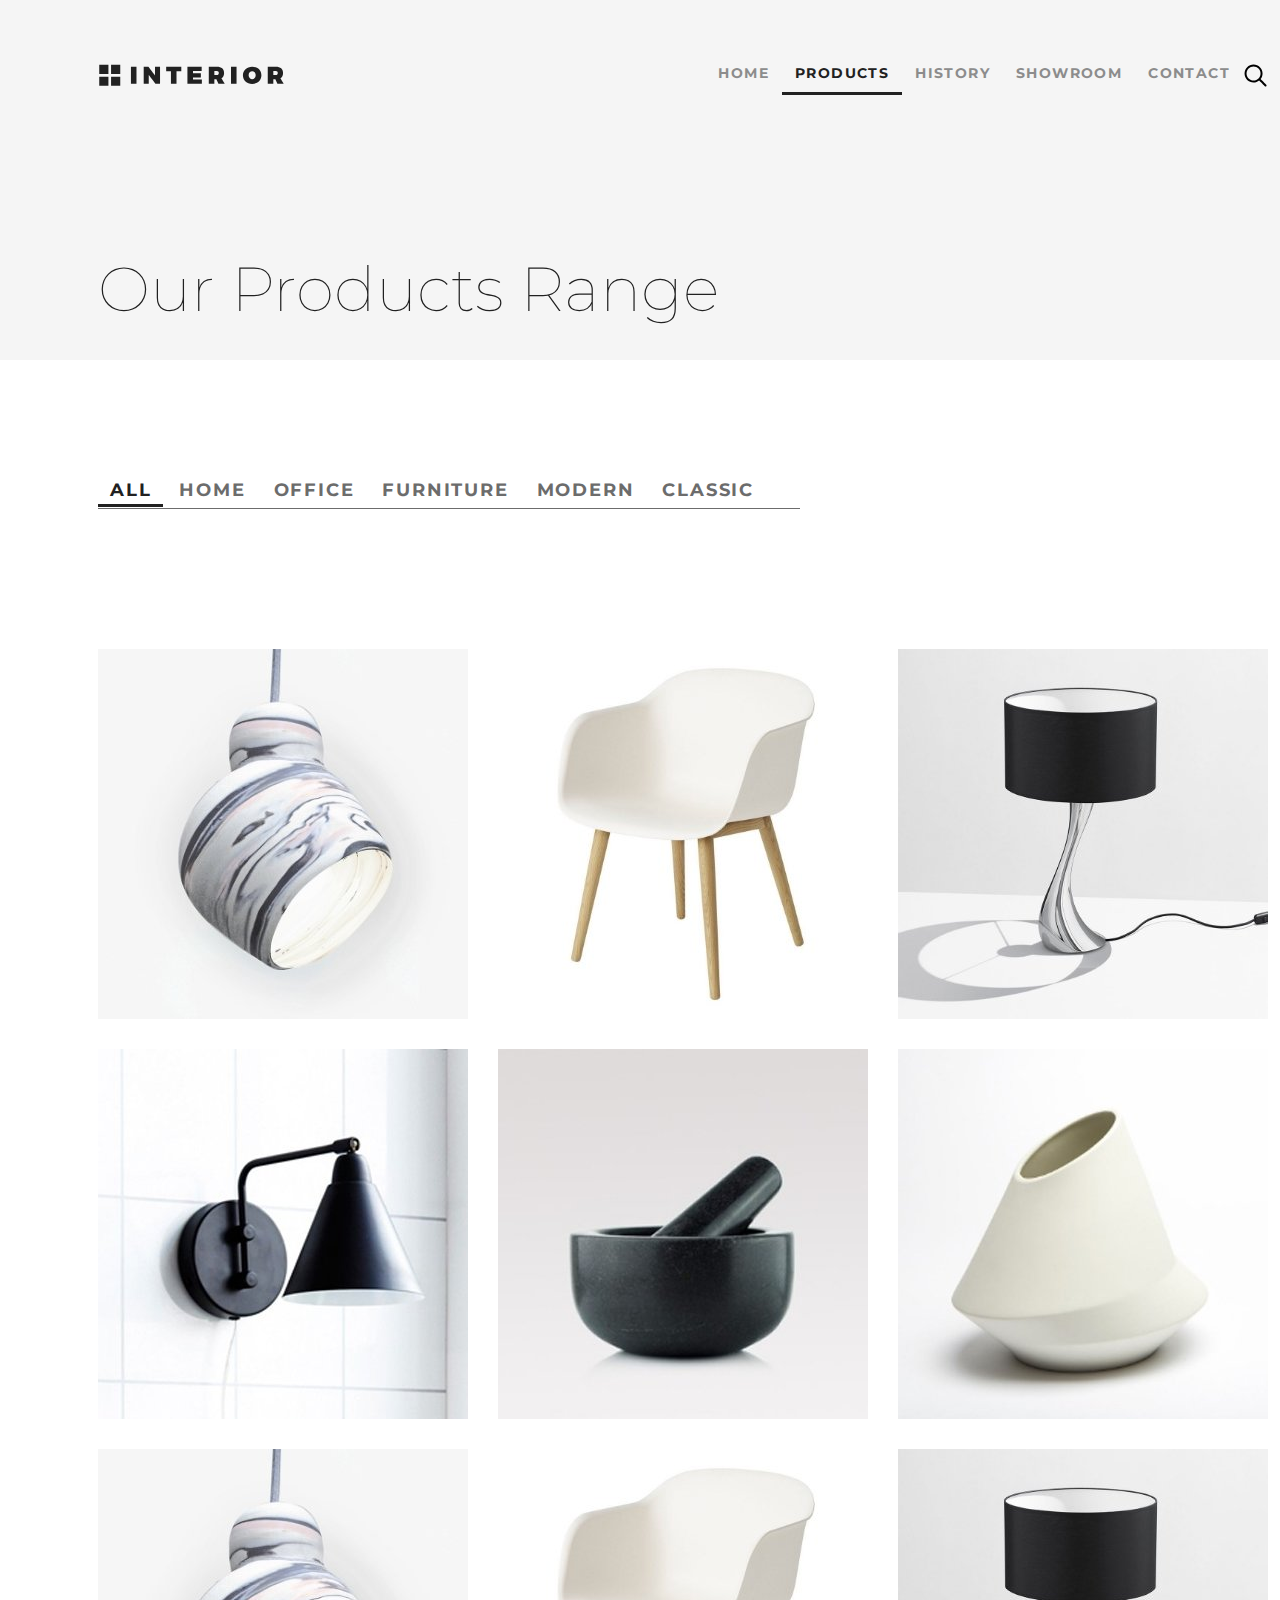
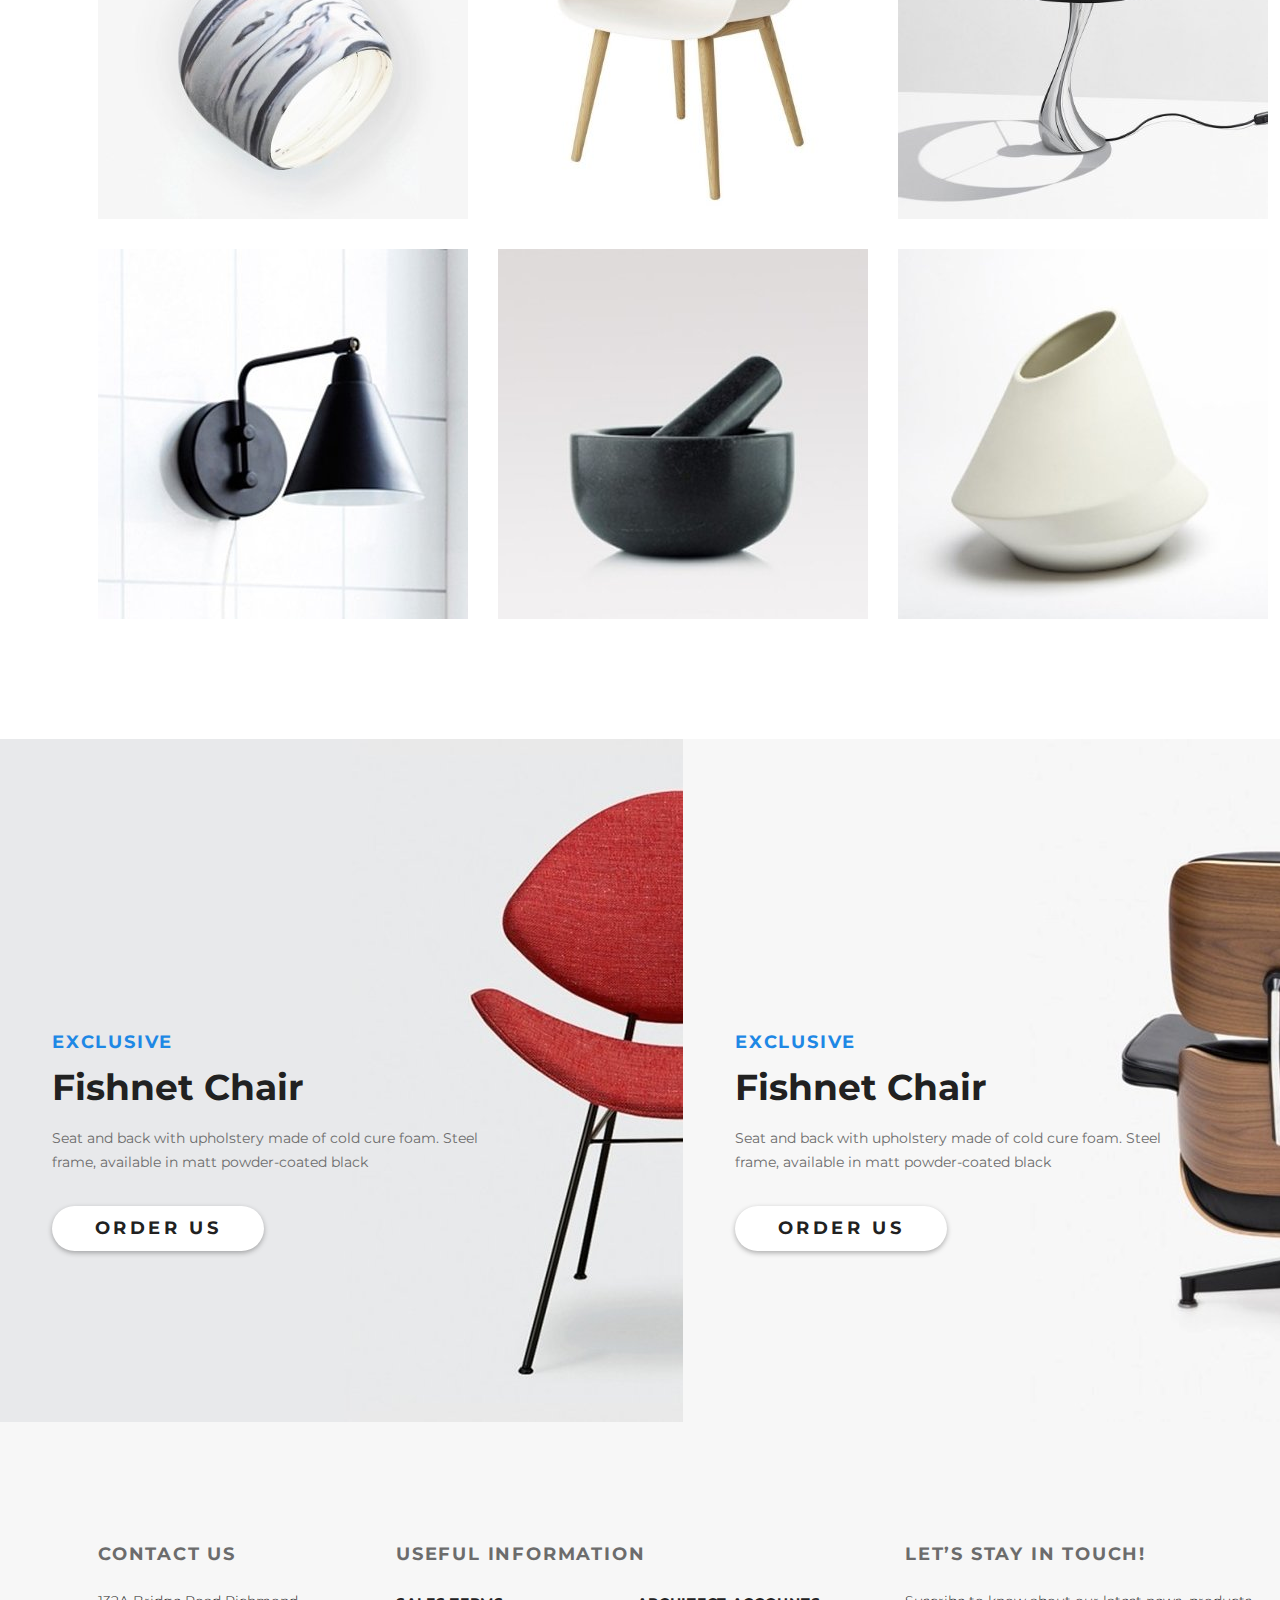
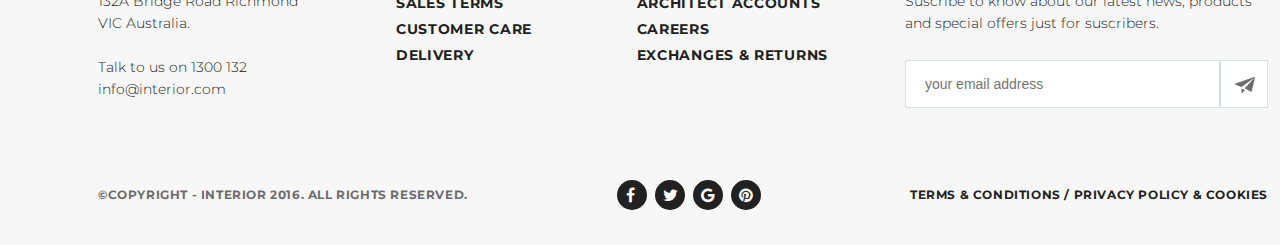
<file: products.html>
<!DOCTYPE html>
<html lang="en">
  <head>
    <meta charset="UTF-8" />
    <meta name="viewport" content="width=device-width, initial-scale=1.0" />
    <link rel="stylesheet" href="styles/style.css" />
    <link rel="stylesheet" href="styles/products.css" />
    <link href="https://fonts.googleapis.com/css2?family=Montserrat:wght@100;300;400;700&display=swap" rel="stylesheet" />
    <link rel="stylesheet" href="https://cdnjs.cloudflare.com/ajax/libs/font-awesome/4.7.0/css/font-awesome.min.css" />
    <link rel="shortcut icon" href="interior.ico" type="image/x-icon" />
    <title>InteriorShop</title>
  </head>
  <body>
    <div class="container">
      <div class="slider-product padding-site">
        <!-- ХИДЕР -->
        <header class="header clearfix">
          <a class="menu-logo" href="index.html">
            <img src="img/logo.svg" alt="logo" />
          </a>
          <nav>
            <ul class="menu clearfix">
              <li class="menu-list">
                <a href="index.html" class="menu-link">HOME</a>
              </li>
              <li class="menu-list">
                <a href="#" class="menu-link menu-link-active">PRODUCTS</a>
              </li>
              <li class="menu-list">
                <a href="#" class="menu-link">HISTORY</a>
              </li>
              <li class="menu-list">
                <a href="#" class="menu-link">SHOWROOM</a>
              </li>
              <li class="menu-list">
                <a href="contacts.html" class="menu-link"> CONTACT</a>
              </li>
              <li class="menu-list">
                <a href="#" class="menu-search">
                  <img src="img/search.svg" alt="search" />
                </a>
              </li>
            </ul>
          </nav>
        </header>
        <div>
          <h2 class="product-h2">Our Products Range</h2>
        </div>
      </div>
      <div class="tab-content padding-site">
        <div class="product-tab">
          <a href="#" class="tab-text tab-text-active">All</a>
          <a href="#" class="tab-text">HOME</a>
          <a href="#" class="tab-text">OFFICE</a>
          <a href="#" class="tab-text">FURNITURE</a>
          <a href="#" class="tab-text">MODERN</a>
          <a href="#" class="tab-text">CLASSIC</a>
        </div>
      </div>

      <!-- TRENDING PRODUCTS - 12 КАРТИНОК В 4 РЯДА-->
      <div class="trending-products-container">
        <div class="trending-imgs padding-site">
          <div class="trending-row">
            <div class="featured-product">
              <img src="img/product_11_117.jpg" alt="product_11" />
              <div class="overlay-big">
                <a href="product-details.html" class="img-button"><img src="img/arrow_181.svg" alt="arrow_181" /></a>
                <div class="overlay-header">Fishnet Chair</div>
                <div class="overlay-text">Seat and back with upholstery made of cold cure foam. Steel frame, available in matt powder-coated black</div>
              </div>
            </div>
            <div class="featured-product">
              <img src="img/product_21_115.jpg" alt="product_21" />
              <div class="overlay-big">
                <a href="product-details.html" class="img-button"><img src="img/arrow_181.svg" alt="arrow_181" /></a>
                <div class="overlay-header">Fishnet Chair</div>
                <div class="overlay-text">Seat and back with upholstery made of cold cure foam. Steel frame, available in matt powder-coated black</div>
              </div>
            </div>
            <div class="featured-product">
              <img src="img/product_31_113.jpg" alt="product_31" />
              <div class="overlay-big">
                <a href="product-details.html" class="img-button"><img src="img/arrow_181.svg" alt="arrow_181" /></a>
                <div class="overlay-header">Fishnet Chair</div>
                <div class="overlay-text">Seat and back with upholstery made of cold cure foam. Steel frame, available in matt powder-coated black</div>
              </div>
            </div>
          </div>
          <div class="trending-row">
            <div class="featured-product">
              <img src="img/product_41_111.jpg" alt="product_41" />
              <div class="overlay-big">
                <a href="product-details.html" class="img-button"><img src="img/arrow_181.svg" alt="arrow_181" /></a>
                <div class="overlay-header">Fishnet Chair</div>
                <div class="overlay-text">Seat and back with upholstery made of cold cure foam. Steel frame, available in matt powder-coated black</div>
              </div>
            </div>
            <div class="featured-product">
              <img src="img/product_5_109.jpg" alt="product_5" />
              <div class="overlay-big">
                <a href="product-details.html" class="img-button"><img src="img/arrow_181.svg" alt="arrow_181" /></a>
                <div class="overlay-header">Fishnet Chair</div>
                <div class="overlay-text">Seat and back with upholstery made of cold cure foam. Steel frame, available in matt powder-coated black</div>
              </div>
            </div>
            <div class="featured-product">
              <img src="img/product_6_107.jpg" alt="product_6" />
              <div class="overlay-big">
                <a href="product-details.html" class="img-button"><img src="img/arrow_181.svg" alt="arrow_181" /></a>
                <div class="overlay-header">Fishnet Chair</div>
                <div class="overlay-text">Seat and back with upholstery made of cold cure foam. Steel frame, available in matt powder-coated black</div>
              </div>
            </div>
          </div>
          <div class="trending-row">
            <div class="featured-product">
              <img src="img/product_11_117.jpg" alt="product_11" />
              <div class="overlay-big">
                <a href="product-details.html" class="img-button"><img src="img/arrow_181.svg" alt="arrow_181" /></a>
                <div class="overlay-header">Fishnet Chair</div>
                <div class="overlay-text">Seat and back with upholstery made of cold cure foam. Steel frame, available in matt powder-coated black</div>
              </div>
            </div>
            <div class="featured-product">
              <img src="img/product_21_115.jpg" alt="product_21" />
              <div class="overlay-big">
                <a href="product-details.html" class="img-button"><img src="img/arrow_181.svg" alt="arrow_181" /></a>
                <div class="overlay-header">Fishnet Chair</div>
                <div class="overlay-text">Seat and back with upholstery made of cold cure foam. Steel frame, available in matt powder-coated black</div>
              </div>
            </div>
            <div class="featured-product">
              <img src="img/product_31_113.jpg" alt="product_31" />
              <div class="overlay-big">
                <a href="product-details.html" class="img-button"><img src="img/arrow_181.svg" alt="arrow_181" /></a>
                <div class="overlay-header">Fishnet Chair</div>
                <div class="overlay-text">Seat and back with upholstery made of cold cure foam. Steel frame, available in matt powder-coated black</div>
              </div>
            </div>
          </div>
          <div class="trending-row">
            <div class="featured-product">
              <img src="img/product_41_111.jpg" alt="product_41" />
              <div class="overlay-big">
                <a href="product-details.html" class="img-button"><img src="img/arrow_181.svg" alt="arrow_181" /></a>
                <div class="overlay-header">Fishnet Chair</div>
                <div class="overlay-text">Seat and back with upholstery made of cold cure foam. Steel frame, available in matt powder-coated black</div>
              </div>
            </div>
            <div class="featured-product">
              <img src="img/product_5_109.jpg" alt="product_5" />
              <div class="overlay-big">
                <a href="product-details.html" class="img-button"><img src="img/arrow_181.svg" alt="arrow_181" /></a>
                <div class="overlay-header">Fishnet Chair</div>
                <div class="overlay-text">Seat and back with upholstery made of cold cure foam. Steel frame, available in matt powder-coated black</div>
              </div>
            </div>
            <div class="featured-product">
              <img src="img/product_6_107.jpg" alt="product_6" />
              <div class="overlay-big">
                <a href="product-details.html" class="img-button"><img src="img/arrow_181.svg" alt="arrow_181" /></a>
                <div class="overlay-header">Fishnet Chair</div>
                <div class="overlay-text">Seat and back with upholstery made of cold cure foam. Steel frame, available in matt powder-coated black</div>
              </div>
            </div>
          </div>
        </div>
      </div>
      <!-- ПРОМО МАТЕРИАЛЫ (БОЛЬШИЕ КАРТИНКИ) -->
      <div class="promo-container">
        <div class="promo-item-left">
          <div class="slider-text">
            <p class="slider-promo">Exclusive</p>
            <h2 class="slider-h2-promo">Fishnet Chair</h2>
            <p class="slider-content">Seat and back with upholstery made of cold cure foam. Steel frame, available in matt powder-coated black</p>
            <a href="product-details.html" class="button"><span>Order Us</span></a>
          </div>
        </div>
        <div class="promo-item-right">
          <div class="slider-text">
            <p class="slider-promo">Exclusive</p>
            <h2 class="slider-h2-promo">Fishnet Chair</h2>
            <p class="slider-content">Seat and back with upholstery made of cold cure foam. Steel frame, available in matt powder-coated black</p>
            <a href="product-details.html" class="button"><span>Order Us</span></a>
          </div>
        </div>
      </div>
      <!-- ФУТЕР -->
      <footer>
        <div class="footer-container">
          <div class="footer-top padding-site">
            <div class="footer-contacts">
              <div class="footer-text-header">
                <p>contact us</p>
              </div>
              <div class="footer-contacts-text">132A Bridge Road Richmond VIC Australia.<br /><br />Talk to us on 1300 132 info@interior.com</div>
            </div>
            <div class="footer-info">
              <div class="footer-text-header">Useful Information</div>
              <div class="footer-info-links">
                <div class="footer-info-links-column">
                  <div>
                    <a href="#">Sales terms</a>
                  </div>
                  <div>
                    <a href="#">Customer care</a>
                  </div>
                  <div>
                    <a href="#">Delivery</a>
                  </div>
                </div>
                <div class="footer-info-links-column">
                  <div>
                    <a href="#">Architect accounts</a>
                  </div>
                  <div>
                    <a href="#">Careers</a>
                  </div>
                  <div>
                    <a href="#">Exchanges &amp; returns</a>
                  </div>
                </div>
              </div>
            </div>
            <div class="footer-touch">
              <div class="footer-text-header">
                <p>Let’s Stay in Touch!</p>
              </div>
              <div class="footer-touch-text">
                <p>Suscribe to know about our latest news, products and special offers just for suscribers.</p>
              </div>
              <form class="footer-touch-email">
                <input type="email" class="email-text" placeholder="your email address" />
                <button type="submit" class="email-button"><img src="img/email_logo_19.png" alt="email_logo" /></button>
              </form>
            </div>
          </div>
          <div class="footer-bottom padding-site">
            <div class="copy-terms">&copy;Copyright - INTERIOR 2016. All Rights Reserved.</div>
            <div class="social">
              <a href="https://www.facebook.com/" target="_blank" class="fa fa-facebook"></a>
              <a href="https://twitter.com/?lang=ru" target="_blank" class="fa fa-twitter"></a>
              <a href="https://www.google.com/" target="_blank" class="fa fa-google"></a>
              <a href="https://www.pinterest.com/" target="_blank" class="fa fa-pinterest"></a>
            </div>
            <div class="copy-terms"><a href="#">Terms & Conditions / Privacy policy & Cookies</a></div>
          </div>
        </div>
      </footer>
    </div>
  </body>
</html>
</file>
<file: styles/style.css>
* {
  margin: 0;
  padding: 0;
  box-sizing: border-box;
}

body {
  font-family: "Montserrat", sans-serif;
}

ul,
li {
  list-style: none;
}

a {
  text-decoration: none;
}

input {
  border: none;
  outline: none;
}

.clearfix:after {
  content: "";
  display: table;
  clear: both;
}

.container {
  width: 1366px;
  margin: 0 auto;
}

.padding-site {
  padding: 0 98px;
}

.header {
  padding-top: 63px;
}

.menu-logo {
  float: left;
}

.menu {
  float: right;
}

.menu-list {
  list-style-type: none;
  float: left;
}

.menu-link {
  color: #8c8c8c;
  font-size: 14px;
  text-transform: uppercase;
  letter-spacing: 0.1em;
  text-decoration: none;
  padding: 10px 13px;
  font-weight: 700;
}

.menu-link:hover {
  color: #212121;
  border-bottom: 3px solid #212121;
}

.menu-link:active {
  border-bottom: 3px solid #212121;
}

.menu-link-active {
  color: #212121;
  font-weight: 700;
  border-bottom: 3px solid #212121;
}

.slider {
  height: 800px;
  background-image: url(../img/slider_bg.jpg);
  position: relative;
}

.slider-text {
  padding-top: 279px;
}

.slider-trending {
  font-size: 18px;
  font-weight: 700;
  text-transform: uppercase;
  letter-spacing: 1px;
  color: #43a047;
}

.slider-h2 {
  font-size: 62px;
  line-height: 72px;
  font-weight: 100;
  text-transform: uppercase;
  color: #212121;
  letter-spacing: -0.05em;
}

.slider-content {
  font-size: 14px;
  line-height: 24px;
  color: #6c6c6c;
  width: 458px;
  margin-top: 17px;
}

.button {
  display: inline-block;
  width: 212px;
  height: 45px;
  background-color: #ffffff;
  box-shadow: 0px 2px 5px 0px rgba(33, 33, 33, 0.341);
  border-radius: 22.5px;
  text-decoration: none;
  text-align: center;
  line-height: 45px;
  font-size: 18px;
  font-weight: 700;
  text-transform: uppercase;
  letter-spacing: 0.2em;
  color: #212121;
  margin-top: 32px;
}

.button span {
  cursor: pointer;
  display: inline-block;
  position: relative;
  transition: 0.5s;
}

.button span:after {
  content: "\02C3";
  position: absolute;
  opacity: 0;
  top: 0;
  right: -20px;
  transition: 0.5s;
}

.button:hover span {
  padding-right: 25px;
}

.button:hover span:after {
  opacity: 1;
  right: 0;
}

.button:active {
  box-shadow: 0px 1px 3px 0px rgba(33, 33, 33, 0.341);
  transform: translateY(2px);
}

.pagination {
  position: absolute;
  bottom: 19px;
  text-align: center;
  width: 1170px;
}

.circle {
  width: 30px;
  height: 30px;
  display: inline-block;
  opacity: 0.2;
  background: #212121;
  border-radius: 50%;
  margin: 5px;
}

.circle:hover {
  opacity: 1;
}

.circle-active {
  width: 40px;
  height: 40px;
  background: #212121;
  border-radius: 50%;
  opacity: 1;
  margin-bottom: 0px;
}

.featured-content {
  padding-top: 120px;
  height: 169px;
  text-decoration: none;
}

.featured-text {
  text-decoration: none;
  font-size: 36px;
  line-height: 1.2em;
  font-weight: 700;
  color: #6c6c6c;
  border-bottom: 1px solid #6c6c6c;
  padding: 6px 22px;
}

.featured-text-active {
  color: #212121;
  border-bottom: 3px solid #212121;
  width: 300px;
  padding: 6px 22px;
}

.featured-container {
  float: left;
}

.explore-button a {
  text-decoration: none;
  color: #212121;
}

.explore-button {
  padding-top: 18px;
  float: right;
  font-size: 18px;
  line-height: 24px;
  font-weight: 700;
  text-transform: uppercase;
  letter-spacing: 0.2em;
}

.explore-button span {
  cursor: pointer;
  display: inline-block;
  position: relative;
  transition: 0.5s;
}

.explore-button span:after {
  content: "\02C3";
  position: absolute;
  opacity: 0;
  top: 0;
  right: -20px;
  transition: 0.5s;
}

.explore-button:hover span {
  padding-right: 25px;
}

.explore-button:hover span:after {
  opacity: 1;
  right: 0;
}
.product-container {
  display: flex;
  justify-content: space-between;
  padding-top: 72px;
}

/* эффект для кнопки на изображениях */
.featured-product {
  position: relative;
  display: flex;
}

.featured-product:hover .overlay {
  opacity: 0.9;
}

.overlay {
  text-align: center;
  align-items: center;
  position: absolute;
  top: 0;
  bottom: 0;
  opacity: 0;
  transition: 0.5s ease;
  background-color: #ffffff;
  border: 1px solid #9c9c9c;
}

.img-button {
  margin-top: 52px;
  display: inline-block;
  width: 48px;
  height: 48px;
  background-color: #ffffff;
  box-shadow: 0px 2px 5px 0px rgba(33, 33, 33, 0.341);
  border-radius: 50%;
  text-decoration: none;
  text-align: center;
  line-height: 58px;
  color: #212121;
  text-align: center;
}

.overlay-big {
  padding-top: 30px;
  text-align: center;
  align-items: center;
  position: absolute;
  top: 0;
  bottom: 0;
  opacity: 0;
  transition: 0.5s ease;
  background-color: #ffffff;
  border: 1px solid #9c9c9c;
}

.featured-product:hover .overlay-big {
  opacity: 0.9;
}

.img-button:active {
  box-shadow: 0px 1px 3px 0px rgba(33, 33, 33, 0.341);
  transform: translateY(2px);
}

.overlay-header {
  margin-top: 20%;
  font-size: 22px;
  line-height: 29px;
  font-weight: 700;
  color: #212121;
}

.overlay-text {
  text-align: center;
  font-size: 12px;
  line-height: 21px;
  font-weight: 300;
  color: #6c6c6c;
  padding: 0 32px;
}

.overlay-header:hover,
.overlay-text:hover {
  cursor: default;
} /* /эффект для кнопки на изображениях*/

.promo-container {
  margin-top: 120px;
  display: flex;
  justify-content: space-between;
}

.promo-item-left {
  background-image: url(../img/promo_img1_148.jpg);
  width: 683px;
  height: 683px;
  padding-left: 52px;
}

.promo-item-right {
  background-image: url(../img/promo_img_132.jpg);
  width: 683px;
  height: 683px;
  padding-left: 52px;
}

.slider-promo {
  font-size: 18px;
  line-height: 48px;
  font-weight: 700;
  text-transform: uppercase;
  letter-spacing: 0.1em;
  color: #1e88e5;
}

.slider-h2-promo {
  font-size: 36px;
  line-height: 1.2;
  font-weight: 700;
  color: #212121;
}

.trending-products-container {
  margin-top: 120px;
}

.trending-imgs {
  margin-top: 64px;
}

.trending-row {
  display: flex;
  justify-content: space-between;
  margin-top: 30px;
}

.trending-text {
  display: inline-block;
  font-size: 36px;
  line-height: 1.2em;
  font-weight: 700;
  color: #212121;
  padding: 6px 22px;
}

.exclusive-container {
  display: flex;
  justify-content: space-between;
  margin-top: 120px;
  width: 100%;
}

.exclusive-left {
  background-image: url(../img/product_1_lg_66.jpg);
  height: 570px;
  width: 570px;
}

.exclusive-right {
  width: 570px;
  display: flex;
  flex-direction: column;
  justify-content: space-between;
}

.exclusive-right img {
  display: block;
  width: 270px;
  height: 270px;
}

.exclusive-right img:hover {
  outline: 1px solid #6c6c6c;
}

.exclusive-row {
  display: flex;
  justify-content: space-between;
  width: 100%;
}

.slider-hd {
  margin-top: 120px;
  height: 800px;
  background-image: url(../img/slider_84.jpg);
  position: relative;
}

.slider-hd-text {
  padding-top: 287px;
}

.slider-hd-header {
  font-size: 18px;
  line-height: 48px;
  font-weight: 700;
  text-transform: uppercase;
  letter-spacing: 0.1em;
  color: #e53935;
}

.slider-hd-h2 {
  font-size: 62px;
  line-height: 72px;
  font-weight: 100;
  text-transform: uppercase;
  color: #212121;
  letter-spacing: -0.05em;
}

.slider-hd-content {
  font-size: 14px;
  line-height: 24px;
  color: #6c6c6c;
  width: 458px;
  margin-top: 17px;
}

.slider-text-exclusive {
  padding-top: 186px;
  padding-left: 30px;
}

.slider-content-exclusive {
  font-size: 14px;
  line-height: 24px;
  color: #6c6c6c;
  width: 332px;
  margin-top: 17px;
}

.mobile-app {
  background-image: url(../img/back_img_44.jpg);
  height: 516px;
  margin-top: 120px;
}
.mobile-text {
  padding-top: 125px;
}
.slider-mobile {
  font-size: 18px;
  line-height: 48px;
  font-weight: 700;
  text-transform: uppercase;
  letter-spacing: 0.1em;
  color: #6c6c6c;
}

.slider-h2-mobile {
  width: 507px;
  height: 144px;
  font-size: 62px;
  line-height: 72px;
  font-weight: 100;
  text-transform: uppercase;
  color: #212121;
  letter-spacing: -0.05em;
}

.slider-mobile-content {
  margin-top: 24px;
  font-size: 22px;
  line-height: 24px;
  font-weight: 300;
  color: #6c6c6c;
}

.app-button {
  width: 280px;
  display: flex;
  justify-content: space-between;
}
.app-button img {
  margin-top: 33px;
}

.app-button img:hover {
  opacity: 0.8;
}

.footer-container {
  width: 1366px;
  background-color: #f7f7f7;
}

.footer-top {
  padding-top: 120px;
  display: flex;
  justify-content: space-between;
}

.footer-text-header {
  font-size: 18px;
  line-height: 24px;
  font-weight: 700;
  text-transform: uppercase;
  letter-spacing: 0.1em;
  color: #6c6c6c;
}
.footer-contacts {
  width: 221px;
}

.footer-contacts-text {
  font-size: 14px;
  line-height: 22px;
  font-weight: 300;
  color: #212121;
  margin-top: 24px;
}

.footer-info {
  width: 432px;
}

.footer-info-links {
  font-size: 14px;
  line-height: 26px;
  font-weight: 700;
  text-transform: uppercase;
  letter-spacing: 0.05em;
  display: flex;
  margin-top: 24px;
  justify-content: space-between;
}

.footer-info-links-column {
  flex-direction: column;
}

.footer-info-links a {
  color: #212121;
}

.footer-info-links a:hover {
  border-bottom: 2px solid #212121;
}

.footer-touch {
  width: 363px;
}

.footer-touch-text {
  margin-top: 24px;
  font-size: 14px;
  line-height: 22px;
  font-weight: 300;
  color: #212121;
}

.footer-touch-email {
  margin-top: 26px;
  box-sizing: border-box;
}

.footer-touch-email input {
  position: relative;
  width: 315px;
  height: 48px;
  background-color: #ffffff;
  border: 1px solid #d9dee1;
}

.footer-touch-email input:hover {
  border: 1px solid #212121;
}

.email-button:hover {
  border: 1px solid #212121;
  cursor: pointer;
}

.footer-touch-email input:focus {
  border: 1px solid #212121;
  outline: none;
}

.email-text {
  padding-left: 19px;
  padding-right: 19px;
  font-size: 14px;
  line-height: 22px;
  font-weight: 300;
  color: #6c6c6c;
}

.email-button {
  position: absolute;
  padding: 16px 14px 15px 13px;
  width: 48px;
  height: 48px;
  background-color: #ffffff;
  border: 1px solid #d9dee1;
}

.footer-bottom {
  min-height: 28px;
  padding-top: 67px;
  display: flex;
  justify-content: space-between;
  align-items: center;
  padding-bottom: 30px;
}

.copy-terms {
  font-size: 12px;
  line-height: 26px;
  font-weight: 700;
  text-transform: uppercase;
  letter-spacing: 0.05em;
  color: #6c6c6c;
}

.copy-terms a {
  color: #212121;
}

.copy-terms a:hover {
  border-bottom: 2px solid #212121;
}

.fa {
  padding: 7px;
  width: 30px;
  height: 30px;
  text-align: center;
  text-decoration: none;
  margin: 5px 2px;
  border-radius: 50%;
}

.fa:hover {
  opacity: 0.7;
}

.fa-facebook {
  background: #212121;
  color: white;
  padding-left: 5px;
}

.fa-twitter {
  background: #212121;
  color: white;
  padding-left: 8px;
}

.fa-google {
  background: #212121;
  color: white;
}

.fa-pinterest {
  background: #212121;
  color: white;
}
</file>
<file: styles/contacts.css>
* {
  margin: 0;
  padding: 0;
  box-sizing: border-box;
}

body {
  font-family: "Montserrat", sans-serif;
}
ul,
li {
  list-style: none;
}

a {
  text-decoration: none;
}

.slider-contacts {
  width: 100%;
  height: 360px;
  background: #f5f5f5;
}

.contacts-h2 {
  font-size: 62px;
  line-height: 72px;
  font-weight: 100;
  color: #212121;
  margin-top: 161px;
}

.contacts-map-container {
  display: flex;
  margin: 120px 0;
  justify-content: space-between;
}

.contacts-map {
  padding-top: 70px;
  width: 370px;
  height: 370px;
  opacity: 0.9;
  background-color: #ffffff;
  border: 1px solid #9c9c9c;
  place-items: center;
  text-align: center;
}
.contacts-map a {
  opacity: 0.5;
}
.contacts-map a:hover {
  opacity: 0.75;
}

.contacts-map a:active {
  opacity: 1;
}
.contacts-map h2 {
  margin-top: 50px;
}

.map-PEA {
  margin-top: 10px;
  font-size: 14px;
  line-height: 20px;
  font-weight: 700;
  color: #6c6c6c;
}

.map-PE-text {
  font-size: 14px;
  line-height: 20px;
  font-weight: 700;
  color: #212121;
}

.map-A-text {
  font-weight: 300;
  font-size: 14px;
  line-height: 20px;
  color: #212121;
}
</file>
<file: styles/products.css>
* {
  margin: 0;
  padding: 0;
  box-sizing: border-box;
}

body {
  font-family: "Montserrat", sans-serif;
}
ul,
li {
  list-style: none;
}

a {
  text-decoration: none;
}

.slider-product {
  width: 100%;
  height: 360px;
  background: #f5f5f5;
}

.product-h2 {
  font-size: 62px;
  line-height: 72px;
  font-weight: 100;
  color: #212121;
  margin-top: 161px;
}

.tab-content {
  padding-top: 120px;
  height: 169px;
  text-decoration: none;
}

.tab-text {
  text-decoration: none;
  font-size: 18px;
  line-height: 1.2em;
  font-weight: 700;
  color: #6c6c6c;
  padding: 3px 12px;
  letter-spacing: 0.1em;
  text-transform: uppercase;
}

.tab-text:hover {
  border-bottom: 3px solid #212121;
  color: #212121;
}

.tab-text-active {
  color: #212121;
  border-bottom: 3px solid #212121;
  width: 300px;
  padding: 3px 12px;
}

.product-tab {
  border-bottom: 1px solid #6c6c6c;
  padding-bottom: 6px;
  float: left;
  min-width: 60%;
  max-width: 100%;
}

.detailes-tab-container {
  background: #f4f4f4;
  margin-top: 29px;
  height: 70px;
  width: 100%;
}

.detailes-tab {
  padding-top: 27px;
  text-decoration: none;
  padding-bottom: 6px;
  text-align: center;
  min-width: 60%;
  max-width: 100%;
}

.product-description-container {
  display: flex;
  justify-content: space-between;
  margin-top: 72px;
}

.product-description {
  width: 50%;
}

.product-img {
  width: 570px;
}

.pagination-imgs {
  margin-top: 10px;
  display: flex;
  justify-content: center;
}

.product-description-text {
  margin-top: 47px;
  text-align: center;
}

.product-price {
  font-size: 72.1px;
}

.product-price span:first-child {
  font-size: 30px;
  line-height: 48px;
  font-weight: 300;
  color: #212121;
}

.product-price span:last-child {
  font-size: 30px;
  line-height: 48px;
  font-weight: 300;
  color: #212121;
}

.red-button {
  display: inline-block;
  width: 510px;
  height: 45px;
  background-color: #f44336;
  box-shadow: 0px 3px 5px 0px rgba(33, 33, 33, 0.341);
  border-radius: 22.5px;
  text-decoration: none;
  text-align: center;
  line-height: 45px;
  font-size: 18px;
  font-weight: 700;
  text-transform: uppercase;
  letter-spacing: 0.2em;
  color: #fff;
  margin-top: 20px;
}
.red-button span {
  cursor: pointer;
  display: inline-block;
  position: relative;
  transition: 0.5s;
}

.red-button span:after {
  content: "\02C3";
  position: absolute;
  opacity: 0;
  top: 0;
  right: -20px;
  transition: 0.5s;
}

.red-button:hover span {
  padding-right: 25px;
}

.red-button:hover span:after {
  opacity: 1;
  right: 0;
}

.red-button:active {
  box-shadow: 0px 1px 3px 0px rgba(33, 33, 33, 0.341);
  transform: translateY(2px);
}

.product-text {
  text-align: left;
  padding: 0px 40px;
  margin-top: 49px;
  font-size: 16.1px;
  line-height: 24px;
  font-weight: 300;
  letter-spacing: 0.025em;
  color: #212121;
}

.related-text {
  display: inline-block;
  font-size: 36px;
  line-height: 1.2em;
  font-weight: 700;
  color: #212121;
  padding: 6px 22px;
}

.related-container {
  margin-top: 245px;
  margin-bottom: 120px;
}

.pagination-imgs img {
  padding: 0 10px;
}
</file>
